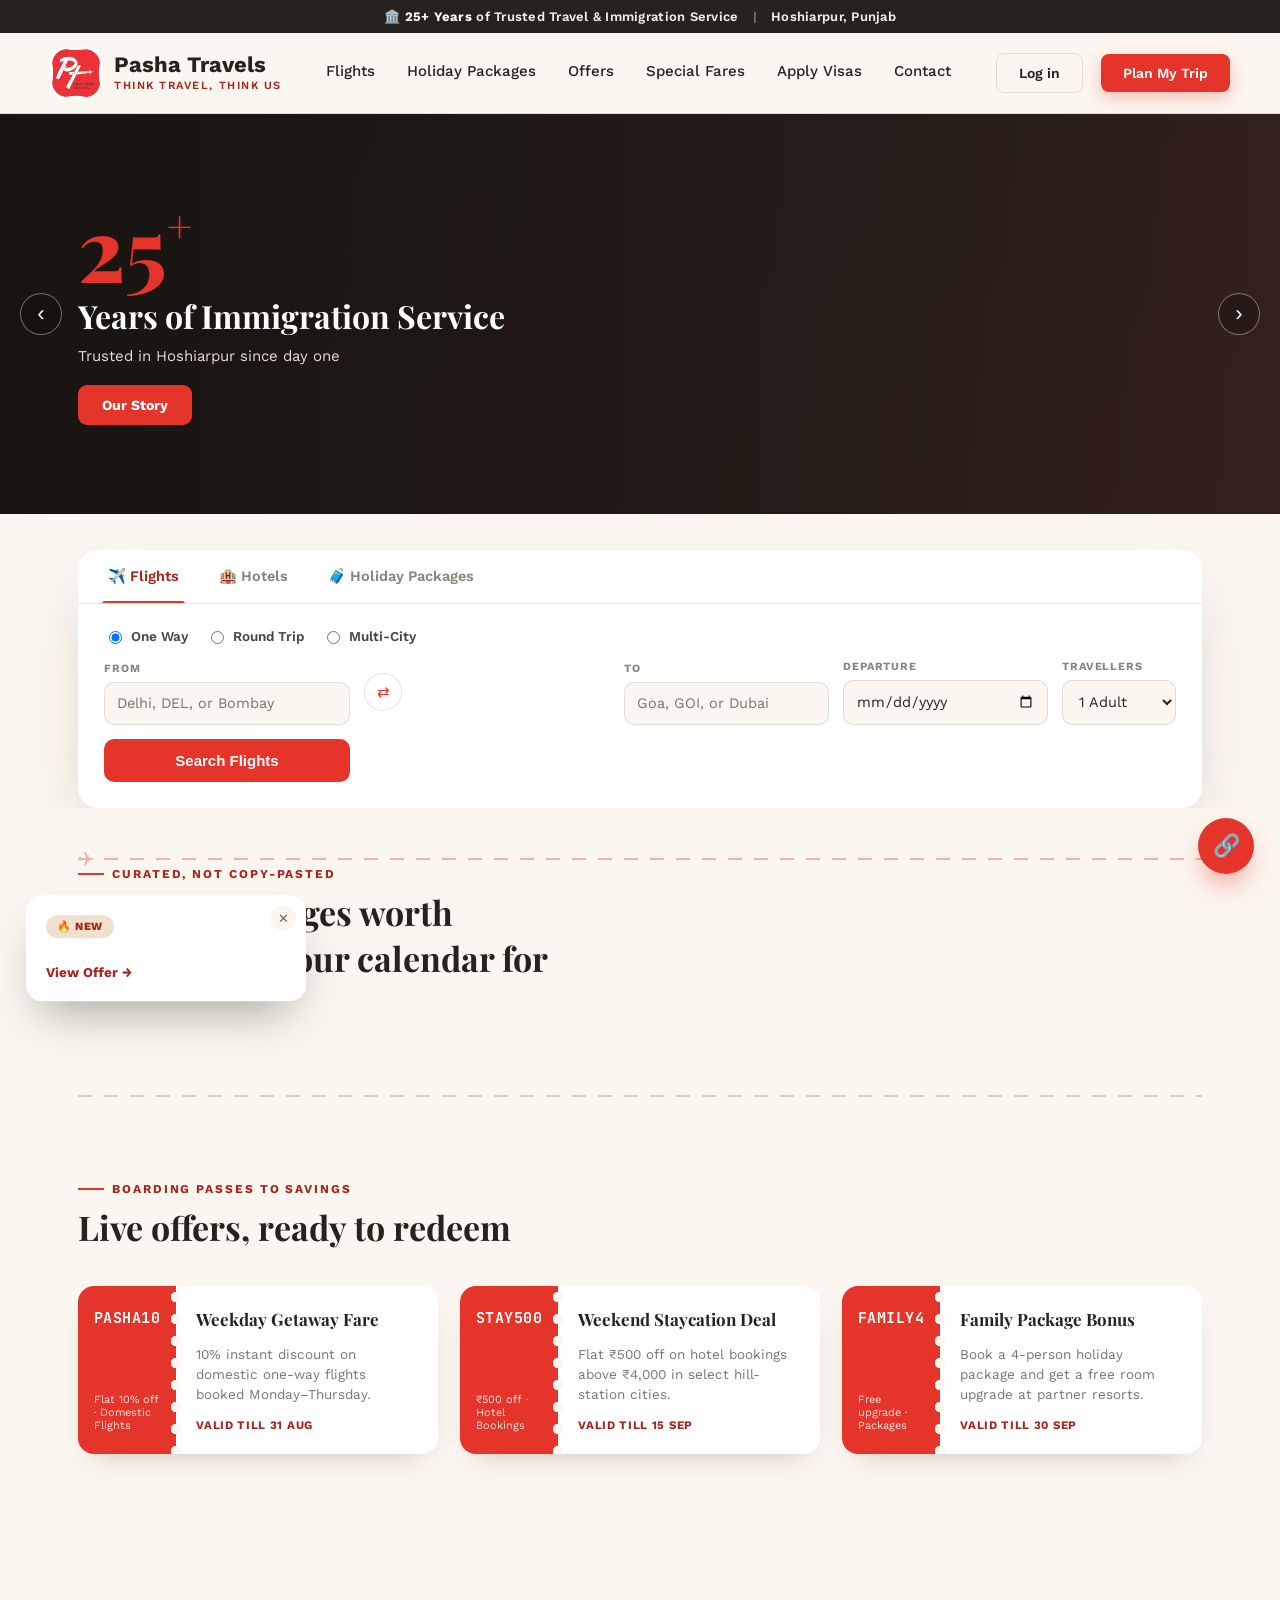
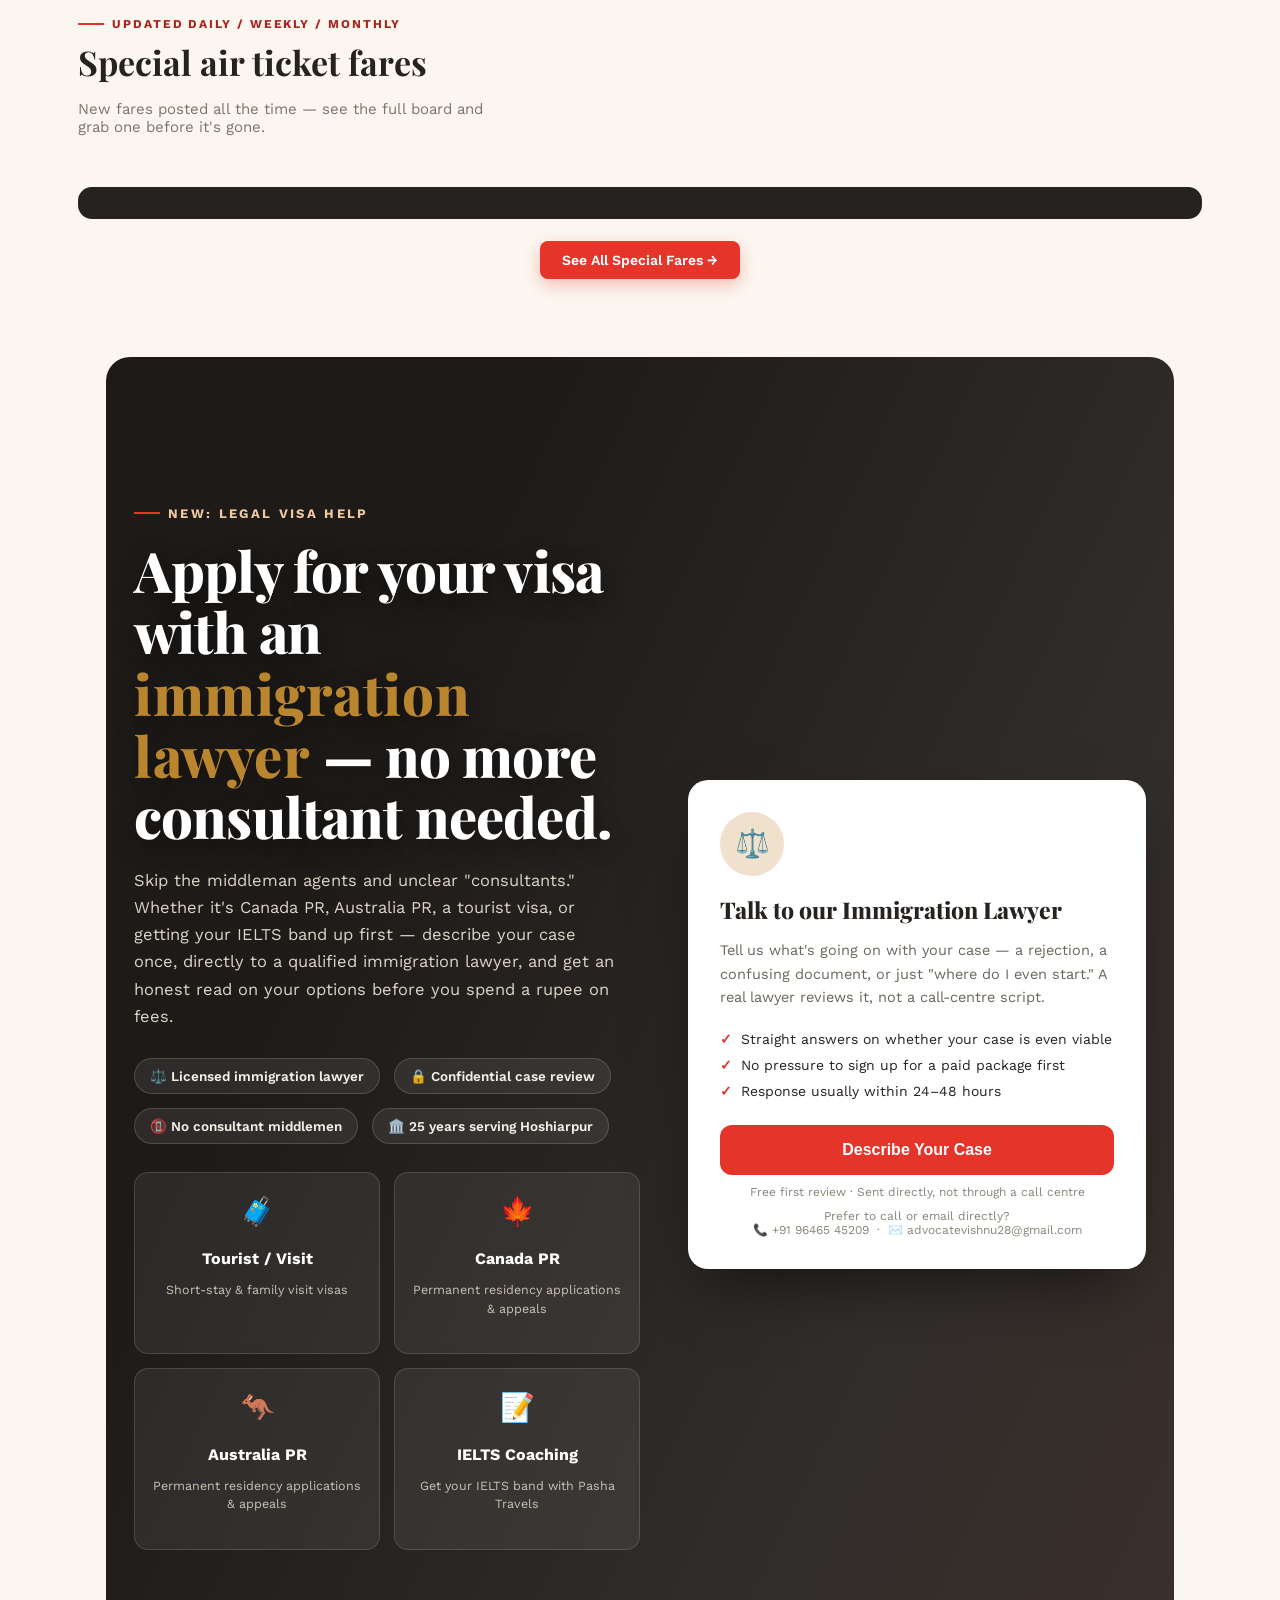
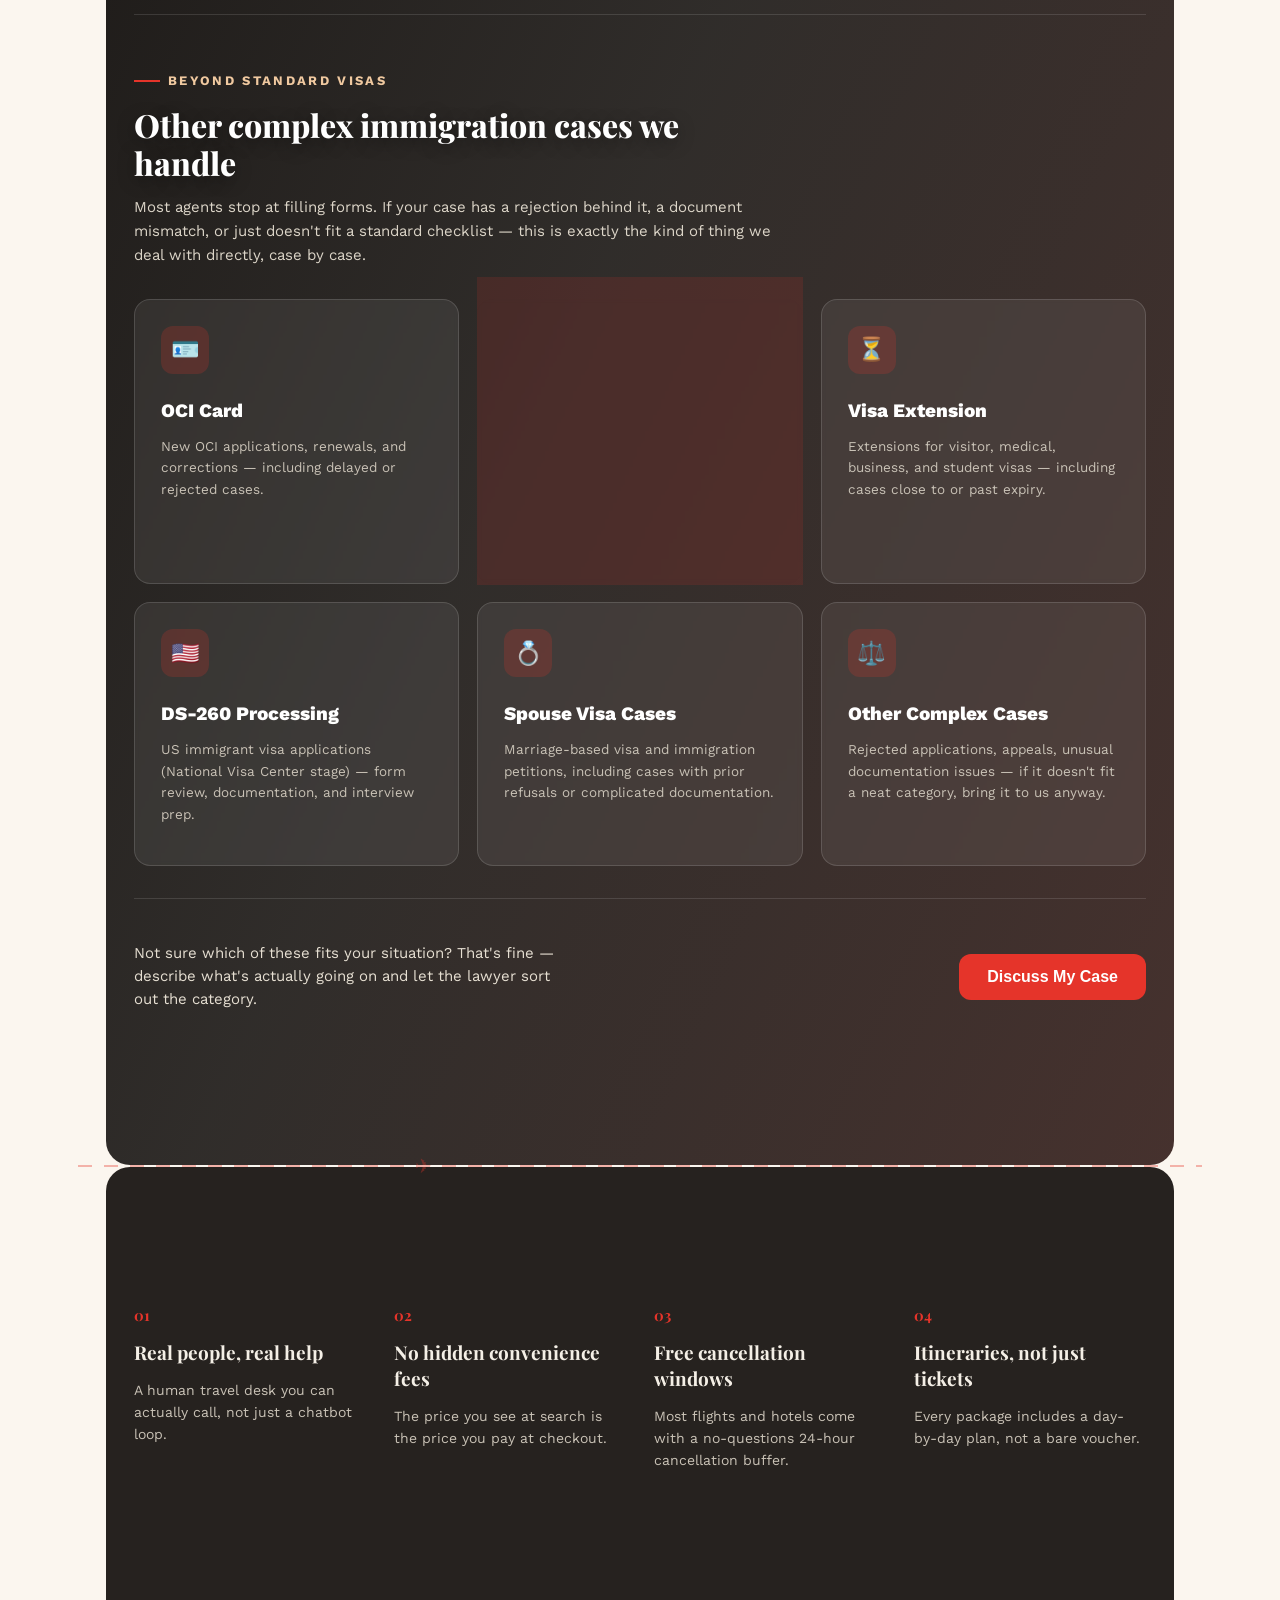
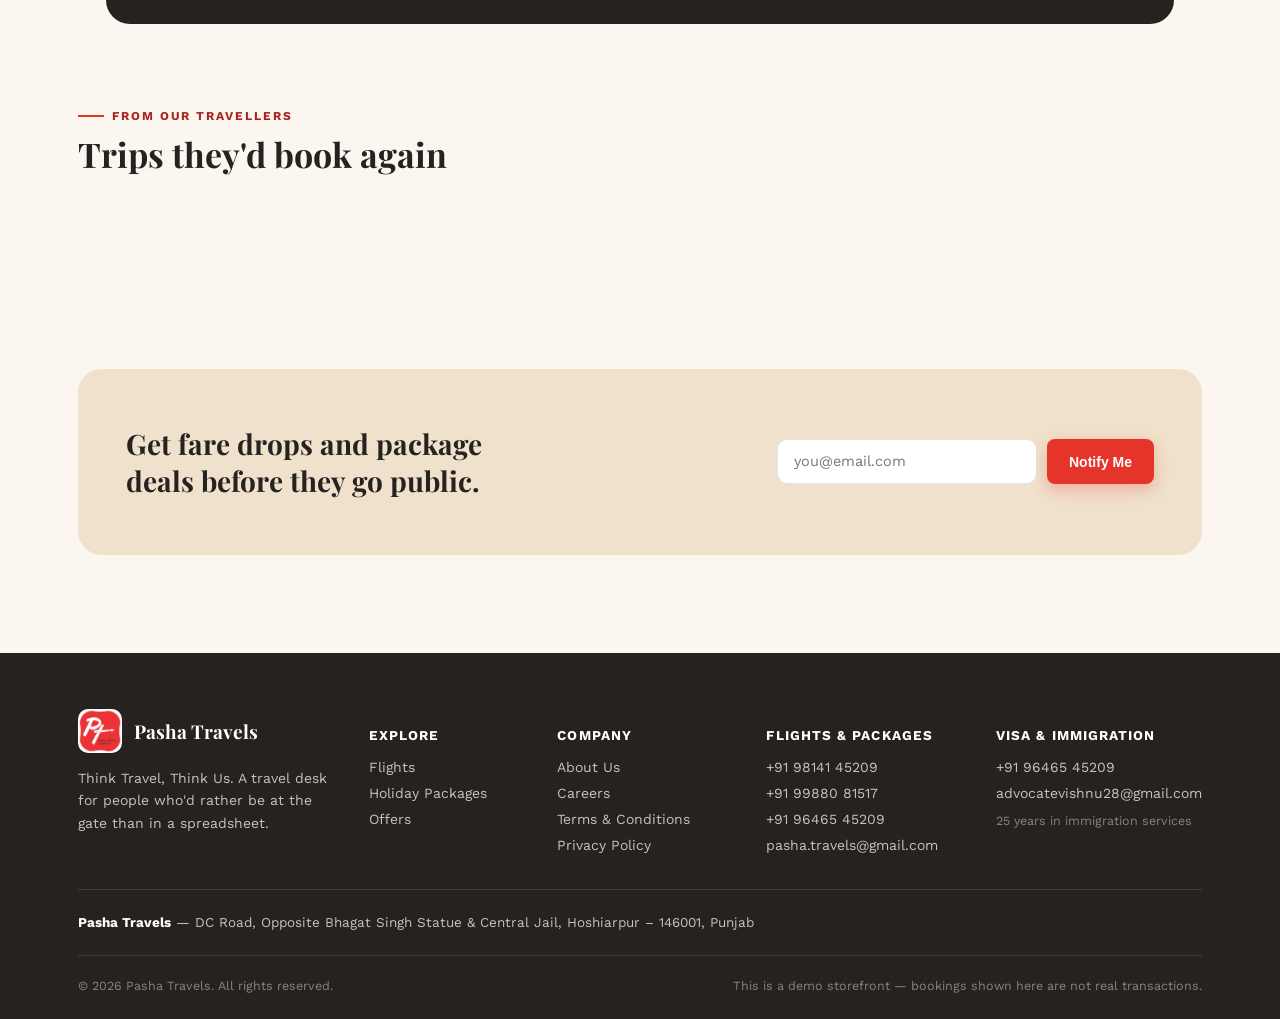
<file: index.html>
<!DOCTYPE html>
<html lang="en">
<head>
<meta charset="UTF-8">
<meta name="viewport" content="width=device-width, initial-scale=1.0">
<title>Pasha Travels — Think Travel, Think Us</title>
<link rel="icon" href="logo.jpeg">
<link rel="preconnect" href="https://fonts.googleapis.com">
<link href="https://fonts.googleapis.com/css2?family=Playfair+Display:ital,wght@0,600;0,700;0,800;1,600&family=Work+Sans:wght@400;500;600;700&family=JetBrains+Mono:wght@400;600&display=swap" rel="stylesheet">
<link rel="stylesheet" href="style.css">
</head>
<body>

<div class="announce-bar">
  🏛️ <b>25+ Years</b> of Trusted Travel & Immigration Service <span class="sep">|</span> Hoshiarpur, Punjab
</div>

<header>
  <div class="wrap nav">
    <div class="brand">
      <img src="logo.jpeg" alt="Pasha Travels logo">
      <div class="brand-text">
        <div class="name">Pasha Travels</div>
        <div class="tag">Think Travel, Think Us</div>
      </div>
    </div>
    <nav class="links">
      <a href="#search">Flights</a>
      <a href="#packages">Holiday Packages<span class="nav-dot" id="packagesNavDot" style="display:none;"></span></a>
      <a href="#offers">Offers</a>
      <a href="special-fares.html">Special Fares<span class="nav-dot" id="faresNavDot" style="display:none;"></span></a>
      <a href="#visas">Apply Visas</a>
      <a href="#contact">Contact</a>
    </nav>
    <div class="nav-cta">
      <a class="btn btn-ghost" id="navLoginBtn" href="#" onclick="openAdminLogin(); return false;">Log in</a>
      <a class="btn btn-primary" href="#contact">Plan My Trip</a>
    </div>
  </div>
</header>

<section class="hero">
  <div class="slider" id="heroSlider">
    <div class="slider-track" id="sliderTrack">
      <div class="slide slide-stat">
        <div class="slide-shade"></div>
        <div class="slide-content">
          <div class="slide-stat-num">25<span>+</span></div>
          <h3>Years of Immigration Service</h3>
          <p>Trusted in Hoshiarpur since day one</p>
          <a href="#visas" class="slide-btn">Our Story</a>
        </div>
      </div>
      <div class="slide" style="background-image:url('https://images.unsplash.com/photo-1537996194471-e657df975ab4?w=1400&q=80')">
        <div class="slide-shade"></div>
        <div class="slide-content">
          <div class="slide-eyebrow">Holiday Package</div>
          <h3>Bali Getaway — 6N/7D</h3>
          <p>Temples, rice terraces, and beach days — from ₹28,999</p>
          <a href="#packages" class="slide-btn">View Package</a>
        </div>
      </div>
      <div class="slide" style="background-image:url('https://images.unsplash.com/photo-1450101499163-c8848c66ca85?w=1400&q=80')">
        <div class="slide-shade"></div>
        <div class="slide-content">
          <div class="slide-eyebrow">FRRO Services</div>
          <h3>FRRO Exit Permit & Visa Extension</h3>
          <p>High-volume FRRO cases handled directly</p>
          <a href="#visas" class="slide-btn">Get Help</a>
        </div>
      </div>
      <div class="slide" style="background-image:url('https://images.unsplash.com/photo-1436491865332-7a61a109cc05?w=1400&q=80')">
        <div class="slide-shade"></div>
        <div class="slide-content">
          <div class="slide-eyebrow">Legal Visa Help</div>
          <h3>Apply With an Immigration Lawyer</h3>
          <p>No more consultant needed — talk to a lawyer directly</p>
          <a href="#visas" class="slide-btn">Talk to Lawyer</a>
        </div>
      </div>
      <div class="slide" style="background-image:url('https://images.unsplash.com/photo-1552465011-b4e21bf6e79a?w=1400&q=80')">
        <div class="slide-shade"></div>
        <div class="slide-content">
          <div class="slide-eyebrow">Special Deal</div>
          <h3>Thailand Special — 3N/4D</h3>
          <p>Beaches, temples, and street food — from ₹15,999</p>
          <a href="#packages" class="slide-btn">View Package</a>
        </div>
      </div>
      <div class="slide" style="background-image:url('https://images.unsplash.com/photo-1589391886645-d51941baf7fb?w=1400&q=80')">
        <div class="slide-shade"></div>
        <div class="slide-content">
          <div class="slide-eyebrow">Complex Cases</div>
          <h3>OCI, DS-260, Spouse Visa & More</h3>
          <p>If it doesn't fit a checklist, bring it to us anyway</p>
          <a href="#visas" class="slide-btn">Discuss My Case</a>
        </div>
      </div>
    </div>
    <button class="slider-arrow prev" onclick="moveSlide(-1)" aria-label="Previous slide">‹</button>
    <button class="slider-arrow next" onclick="moveSlide(1)" aria-label="Next slide">›</button>
    <div class="slider-dots" id="sliderDots"></div>
  </div>

  <div class="wrap">
    <div class="search-panel" id="search">
      <div class="tabs" id="tabs">
        <div class="tab active" data-tab="flights">✈️ Flights</div>
        <div class="tab" data-tab="hotels">🏨 Hotels</div>
        <div class="tab" data-tab="packages">🧳 Holiday Packages</div>
      </div>
      <div class="tab-panels">

        <div class="tab-panel active" data-panel="flights">
          <div class="trip-type">
            <label><input type="radio" name="triptype" value="oneway" checked onchange="updateTripType(this)"> One Way</label>
            <label><input type="radio" name="triptype" value="roundtrip" onchange="updateTripType(this)"> Round Trip</label>
            <label><input type="radio" name="triptype" value="multicity" onchange="updateTripType(this)"> Multi-City</label>
          </div>
          <form class="fields" id="flightForm" onsubmit="return handleSearch(event,'flight')">
            <div class="field autocomplete-field">
              <label>From</label>
              <input type="text" id="flightFrom" placeholder="Delhi, DEL, or Bombay" autocomplete="off" required>
              <div class="airport-suggest" id="flightFromSuggest"></div>
            </div>
            <button type="button" class="swap-btn" onclick="swapFields(this)" title="Swap">⇄</button>
            <div class="field autocomplete-field">
              <label>To</label>
              <input type="text" id="flightTo" placeholder="Goa, GOI, or Dubai" autocomplete="off" required>
              <div class="airport-suggest" id="flightToSuggest"></div>
            </div>
            <div class="field"><label>Departure</label><input type="date" id="flightDepart" required></div>
            <div class="field" id="returnDateField" style="display:none;"><label>Return</label><input type="date" id="flightReturn"></div>
            <div class="field"><label>Travellers</label><select><option>1 Adult</option><option>2 Adults</option><option>Family (4)</option></select></div>
            <button class="search-submit" type="submit">Search Flights</button>
          </form>
          <div class="multi-city-note" id="multiCityNote" style="display:none;">Multi-city search isn't available online yet — call or WhatsApp us and we'll build the full itinerary for you: <a href="tel:+919814145209">+91 98141 45209</a></div>
          <div class="flight-results-layout" id="flightResultsLayout">
            <div class="results-col" id="flightResults"></div>
            <div class="contact-card" id="flightContactCard"></div>
          </div>
        </div>

        <div class="tab-panel" data-panel="hotels">
          <!-- FUTURE HOTEL API: when you get access to a hotel API (or set
               up Booking.com's affiliate widget), this form is where it
               plugs in — same pattern as Flights: a serverless function
               like flight-search.js, called from handleSearch() below,
               returning results into a div here. Nothing structural needs
               to change on the page itself. -->
          <form class="fields" onsubmit="return handleSearch(event,'hotel')">
            <div class="field"><label>City / Property</label><input type="text" placeholder="Manali, Himachal Pradesh" required></div>
            <div class="field"><label>Check-in</label><input type="date" required></div>
            <div class="field"><label>Check-out</label><input type="date" required></div>
            <div class="field"><label>Rooms & Guests</label><select><option>1 Room, 2 Guests</option><option>2 Rooms, 4 Guests</option></select></div>
            <button class="search-submit" type="submit">Search Hotels</button>
          </form>
        </div>

        <div class="tab-panel" data-panel="packages">
          <form class="fields" onsubmit="return handleSearch(event,'package')">
            <div class="field"><label>Destination</label><input type="text" placeholder="Kerala Backwaters" required></div>
            <div class="field"><label>Duration</label><select><option>3N/4D</option><option>5N/6D</option><option>7N/8D</option></select></div>
            <div class="field"><label>Travel Month</label><input type="month" required></div>
            <div class="field"><label>Travellers</label><select><option>2 Adults</option><option>Family (4)</option><option>Group (8+)</option></select></div>
            <button class="search-submit" type="submit">Explore Packages</button>
          </form>
        </div>

      </div>
    </div>
  </div>
</section>

<div class="wrap"><div class="runway accent" style="margin:50px auto 0;"><span class="plane" style="left:0;">✈</span></div></div>

<section id="packages" style="padding-top:0;">
  <div class="wrap">
    <div class="sec-head">
      <div>
        <div class="eyebrow"><span class="dash"></span>Curated, Not Copy-Pasted</div>
        <h2>Holiday packages worth<br>rearranging your calendar for</h2>
      </div>
    </div>
    <!-- Cards below are generated automatically from the PACKAGES list near
         the top of the <script> tag. To add/remove/update a weekly deal,
         edit that list only — this container just renders whatever's there. -->
    <div class="dest-grid" id="packagesGrid"></div>
    <div class="contact-card" id="packageContactCard"></div>
  </div>
</section>


<div class="wrap"><div class="runway" style="margin:0 auto;"></div></div>

<section id="offers">
  <div class="wrap">
    <div class="sec-head">
      <div>
        <div class="eyebrow"><span class="dash"></span>Boarding Passes to Savings</div>
        <h2>Live offers, ready to redeem</h2>
      </div>
    </div>
    <div class="offer-grid">
      <div class="offer-card">
        <div class="stub"><div class="code mono">PASHA10</div><div class="from">Flat 10% off · Domestic Flights</div></div>
        <div class="body">
          <h3>Weekday Getaway Fare</h3>
          <p>10% instant discount on domestic one-way flights booked Monday–Thursday.</p>
          <div class="expiry">Valid till 31 Aug</div>
        </div>
      </div>
      <div class="offer-card">
        <div class="stub"><div class="code mono">STAY500</div><div class="from">₹500 off · Hotel Bookings</div></div>
        <div class="body">
          <h3>Weekend Staycation Deal</h3>
          <p>Flat ₹500 off on hotel bookings above ₹4,000 in select hill-station cities.</p>
          <div class="expiry">Valid till 15 Sep</div>
        </div>
      </div>
      <div class="offer-card">
        <div class="stub"><div class="code mono">FAMILY4</div><div class="from">Free upgrade · Packages</div></div>
        <div class="body">
          <h3>Family Package Bonus</h3>
          <p>Book a 4-person holiday package and get a free room upgrade at partner resorts.</p>
          <div class="expiry">Valid till 30 Sep</div>
        </div>
      </div>
    </div>
  </div>
</section>

<section id="airfares">
  <div class="wrap">
    <div class="sec-head">
      <div>
        <div class="eyebrow"><span class="dash"></span>Updated Daily / Weekly / Monthly</div>
        <h2>Special air ticket fares</h2>
        <p>New fares posted all the time — see the full board and grab one before it's gone.</p>
      </div>
    </div>
    <a class="fares-ticker-wrap" href="special-fares.html" aria-label="View all special air ticket fares">
      <div class="fares-ticker" id="faresTicker"></div>
    </a>
    <div class="fares-ticker-cta">
      <a href="special-fares.html" class="btn btn-primary">See All Special Fares →</a>
    </div>
  </div>
</section>

<div class="wrap">
  <section class="visa-section" id="visas">
    <div class="wrap">
      <div class="visa-grid">
        <div>
          <div class="visa-eyebrow"><span class="dash"></span>New: Legal Visa Help</div>
          <h2>Apply for your visa with an <em>immigration lawyer</em> — no more consultant needed.</h2>
          <p class="lede">Skip the middleman agents and unclear "consultants." Whether it's Canada PR, Australia PR, a tourist visa, or getting your IELTS band up first — describe your case once, directly to a qualified immigration lawyer, and get an honest read on your options before you spend a rupee on fees.</p>
          <div class="visa-badges">
            <div class="visa-badge">⚖️ Licensed immigration lawyer</div>
            <div class="visa-badge">🔒 Confidential case review</div>
            <div class="visa-badge">📵 No consultant middlemen</div>
            <div class="visa-badge">🏛️ 25 years serving Hoshiarpur</div>
          </div>
          <div class="visa-types">
            <div class="visa-type-card"><div class="ico">🧳</div><h4>Tourist / Visit</h4><p>Short-stay & family visit visas</p></div>
            <div class="visa-type-card"><div class="ico">🍁</div><h4>Canada PR</h4><p>Permanent residency applications & appeals</p></div>
            <div class="visa-type-card"><div class="ico">🦘</div><h4>Australia PR</h4><p>Permanent residency applications & appeals</p></div>
            <div class="visa-type-card"><div class="ico">📝</div><h4>IELTS Coaching</h4><p>Get your IELTS band with Pasha Travels</p></div>
          </div>
        </div>
        <div class="visa-lawyer-card">
          <div class="avatar">⚖️</div>
          <h3>Talk to our Immigration Lawyer</h3>
          <p>Tell us what's going on with your case — a rejection, a confusing document, or just "where do I even start." A real lawyer reviews it, not a call-centre script.</p>
          <ul>
            <li>Straight answers on whether your case is even viable</li>
            <li>No pressure to sign up for a paid package first</li>
            <li>Response usually within 24–48 hours</li>
          </ul>
          <button class="visa-cta-btn" onclick="openVisaModal()">Describe Your Case</button>
          <div class="visa-cta-note">Free first review · Sent directly, not through a call centre</div>
          <div class="visa-cta-note" style="margin-top:10px;">Prefer to call or email directly?<br>📞 <a href="tel:+919646545209">+91 96465 45209</a> &nbsp;·&nbsp; ✉️ <a href="mailto:advocatevishnu28@gmail.com">advocatevishnu28@gmail.com</a></div>
        </div>
      </div>

      <div class="complex-cases">
        <div class="complex-head">
          <div class="visa-eyebrow"><span class="dash"></span>Beyond Standard Visas</div>
          <h3>Other complex immigration cases we handle</h3>
          <p>Most agents stop at filling forms. If your case has a rejection behind it, a document mismatch, or just doesn't fit a standard checklist — this is exactly the kind of thing we deal with directly, case by case.</p>
        </div>
        <div class="complex-grid">
          <div class="complex-card">
            <div class="ico">🪪</div>
            <h4>OCI Card</h4>
            <p>New OCI applications, renewals, and corrections — including delayed or rejected cases.</p>
          </div>
          <div class="complex-card featured">
            <div class="featured-ribbon">Most Requested</div>
            <div class="ico">📋</div>
            <h4>FRRO Exit Permit</h4>
            <p>Exit permission cases for long-stay visas, overstays, and documentation mismatches. We handle a high volume of these.</p>
          </div>
          <div class="complex-card">
            <div class="ico">⏳</div>
            <h4>Visa Extension</h4>
            <p>Extensions for visitor, medical, business, and student visas — including cases close to or past expiry.</p>
          </div>
          <div class="complex-card">
            <div class="ico">🇺🇸</div>
            <h4>DS-260 Processing</h4>
            <p>US immigrant visa applications (National Visa Center stage) — form review, documentation, and interview prep.</p>
          </div>
          <div class="complex-card">
            <div class="ico">💍</div>
            <h4>Spouse Visa Cases</h4>
            <p>Marriage-based visa and immigration petitions, including cases with prior refusals or complicated documentation.</p>
          </div>
          <div class="complex-card">
            <div class="ico">⚖️</div>
            <h4>Other Complex Cases</h4>
            <p>Rejected applications, appeals, unusual documentation issues — if it doesn't fit a neat category, bring it to us anyway.</p>
          </div>
        </div>
        <div class="complex-cta">
          <p>Not sure which of these fits your situation? That's fine — describe what's actually going on and let the lawyer sort out the category.</p>
          <button class="visa-cta-btn" style="width:auto; padding:14px 28px;" onclick="openVisaModal()">Discuss My Case</button>
        </div>
      </div>
    </div>
  </section>
</div>

<div class="wrap"><div class="runway accent" style="margin:0 auto;"><span class="plane" style="left:30%;">✈</span></div></div>

<div class="wrap">
  <section class="why">
    <div class="wrap">
      <div class="why-grid">
        <div class="why-item"><div class="num">01</div><h3>Real people, real help</h3><p>A human travel desk you can actually call, not just a chatbot loop.</p></div>
        <div class="why-item"><div class="num">02</div><h3>No hidden convenience fees</h3><p>The price you see at search is the price you pay at checkout.</p></div>
        <div class="why-item"><div class="num">03</div><h3>Free cancellation windows</h3><p>Most flights and hotels come with a no-questions 24-hour cancellation buffer.</p></div>
        <div class="why-item"><div class="num">04</div><h3>Itineraries, not just tickets</h3><p>Every package includes a day-by-day plan, not a bare voucher.</p></div>
      </div>
    </div>
  </section>
</div>

<section>
  <div class="wrap">
    <div class="sec-head">
      <div>
        <div class="eyebrow"><span class="dash"></span>From Our Travellers</div>
        <h2>Trips they'd book again</h2>
      </div>
    </div>
    <!-- Populated and rotated automatically from the REVIEWS list near the
         top of the <script> tag. Add/edit reviews there, not here. -->
    <div class="quote-strip" id="quoteStrip"></div>
  </div>
</section>

<section id="contact">
  <div class="wrap">
    <div class="cta-band">
      <h2>Get fare drops and package deals before they go public.</h2>
      <form class="cta-form" onsubmit="return handleSubscribe(event)">
        <input type="email" placeholder="you@email.com" required>
        <button class="btn btn-primary" type="submit">Notify Me</button>
      </form>
    </div>
  </div>
</section>

<footer>
  <div class="wrap">
    <div class="foot-grid">
      <div>
        <div class="foot-brand">
          <img src="logo.jpeg" alt="Pasha Travels logo">
          <div class="name">Pasha Travels</div>
        </div>
        <p style="font-size:14px; line-height:1.6; max-width:280px;">Think Travel, Think Us. A travel desk for people who'd rather be at the gate than in a spreadsheet.</p>
      </div>
      <div>
        <h4>Explore</h4>
        <ul>
          <li><a href="#search">Flights</a></li>
          <li><a href="#packages">Holiday Packages</a></li>
          <li><a href="#offers">Offers</a></li>
        </ul>
      </div>
      <div>
        <h4>Company</h4>
        <ul>
          <li><a href="#" onclick="return notifyGeneric()">About Us</a></li>
          <li><a href="#" onclick="return notifyGeneric()">Careers</a></li>
          <li><a href="#" onclick="return notifyGeneric()">Terms & Conditions</a></li>
          <li><a href="#" onclick="return notifyGeneric()">Privacy Policy</a></li>
        </ul>
      </div>
      <div>
        <h4>Flights & Packages</h4>
        <ul>
          <li><a href="tel:+919814145209">+91 98141 45209</a></li>
          <li><a href="tel:+919988081517">+91 99880 81517</a></li>
          <li><a href="tel:+919646545209">+91 96465 45209</a></li>
          <li><a href="mailto:pasha.travels@gmail.com">pasha.travels@gmail.com</a></li>
        </ul>
      </div>
      <div>
        <h4>Visa & Immigration</h4>
        <ul>
          <li><a href="tel:+919646545209">+91 96465 45209</a></li>
          <li><a href="mailto:advocatevishnu28@gmail.com">advocatevishnu28@gmail.com</a></li>
          <li style="color:#8a847a; font-size:12.5px; margin-top:2px;">25 years in immigration services</li>
        </ul>
      </div>
    </div>
    <div style="padding:22px 0; border-top:1px solid rgba(255,255,255,0.12); font-size:13.5px; color:#c9c2b6; line-height:1.6;">
      <strong style="color:#fff;">Pasha Travels</strong> — DC Road, Opposite Bhagat Singh Statue & Central Jail, Hoshiarpur – 146001, Punjab
    </div>
    <div class="foot-bottom">
      <div>© 2026 Pasha Travels. All rights reserved.</div>
      <div>This is a demo storefront — bookings shown here are not real transactions.</div>
    </div>
  </div>
</footer>

<div class="modal-overlay" id="visaModal">
  <div class="modal-box">
    <button class="modal-close" onclick="closeVisaModal()">✕</button>
    <h3>Describe your visa case</h3>
    <div class="sub">This goes straight to Pasha Travels' immigration desk — no consultant in between.</div>

    <form id="visaForm" name="visa-enquiry" method="POST" data-netlify="true" netlify-honeypot="bot-field" onsubmit="return submitVisaForm(event)">
      <input type="hidden" name="form-name" value="visa-enquiry">
      <p style="display:none;"><label>Don't fill this out: <input name="bot-field"></label></p>

      <div class="field">
        <label>Your Name</label>
        <input type="text" name="name" id="visaName" placeholder="Full name" required>
      </div>
      <div class="field">
        <label>Phone Number</label>
        <input type="tel" name="phone" id="visaPhone" placeholder="+91 98XXX XXXXX" required>
      </div>
      <div class="field">
        <label>Visa Type</label>
        <select name="visaType" id="visaType">
          <option>Tourist / Visit Visa</option>
          <option>Canada PR</option>
          <option>Australia PR</option>
          <option>IELTS Coaching</option>
          <option>OCI Card</option>
          <option>FRRO Exit Permit</option>
          <option>Visa Extension</option>
          <option>DS-260 (US Immigrant Visa)</option>
          <option>Spouse Visa</option>
          <option>Other Complex Case</option>
          <option>Not sure yet</option>
        </select>
      </div>
      <div class="field">
        <label>Describe Your Issue</label>
        <textarea name="message" id="visaMessage" placeholder="E.g. My student visa was rejected once before, applying again for Canada, not sure what documents I'm missing..." required></textarea>
      </div>

      <div class="modal-actions">
        <button class="btn btn-primary" type="submit" style="width:100%; padding:14px;">Send to Pasha Travels</button>
        <button type="button" class="btn-whatsapp" onclick="sendViaWhatsApp()">💬 Send via WhatsApp Instead</button>
      </div>
      <div class="modal-privacy">Your details go directly to our team for a case review — never shared with third-party agents.</div>
    </form>
  </div>
</div>

<div class="toast" id="toast"><span id="toastMsg"></span></div>

<button class="share-fab" onclick="shareSite()" aria-label="Share this website" title="Share Pasha Travels">🔗</button>

<button class="admin-fab" id="adminFab" onclick="openAdminPanel()" style="display:none;" title="Open admin panel">⚙️ Admin</button>

<div class="admin-overlay" id="adminOverlay">
  <div class="admin-panel">
    <div class="admin-panel-head">
      <div class="admin-panel-title">Site Admin — Packages & Fares</div>
      <button class="admin-close" onclick="closeAdminPanel()" aria-label="Close">✕</button>
    </div>
    <div class="admin-panel-body" id="adminPanelBody">
      <div class="admin-loading">Loading…</div>
    </div>
    <div class="admin-panel-foot">
      <button class="admin-save-btn" id="adminSaveBtn" onclick="saveAdminChanges()">Save & Publish</button>
    </div>
  </div>
</div>

<div class="new-offer-card" id="newOfferCard">
  <button class="new-offer-close" onclick="dismissNewOffer()" aria-label="Dismiss">✕</button>
  <div class="new-offer-label">🔥 New</div>
  <div class="new-offer-title" id="newOfferTitle"></div>
  <div class="new-offer-sub" id="newOfferSub"></div>
  <a href="#" class="new-offer-link" id="newOfferLink" onclick="sessionStorage.setItem('pasha_seen_new_offer','1')">View Offer →</a>
</div>

<script src="https://identity.netlify.com/v1/netlify-identity-widget.js"></script>
<script>
  // ── IN-SITE ADMIN PANEL ──────────────────────────────────────────────
  // No more separate /admin page. Log in right here, edit right here.
  // This talks directly to GitHub in the background through Netlify's
  // Git Gateway (the same secure connection Decap CMS used) — you never
  // see GitHub, never leave this site.
  //
  // If you ever change which GitHub repo this site deploys from, update
  // ADMIN_REPO below to match (format: "your-username/your-repo-name").
  const ADMIN_REPO = 'vishnuthakur773-spec/pasha-travels2';
  const ADMIN_BRANCH = 'main';
  const GATEWAY_API = '/.netlify/git/github/repos/' + ADMIN_REPO + '/contents/';

  let currentAdminUser = null;
  let editingPackages = [];
  let editingFares = [];
  let packagesSha = null;
  let faresSha = null;
  let adminTab = 'packages';

  function utf8ToBase64(str){ return btoa(unescape(encodeURIComponent(str))); }
  function base64ToUtf8(str){ return decodeURIComponent(escape(atob(str))); }

  if (window.netlifyIdentity) {
    window.netlifyIdentity.on("init", user => {
      currentAdminUser = user;
      updateAdminNav();
    });
    window.netlifyIdentity.on("login", user => {
      currentAdminUser = user;
      window.netlifyIdentity.close();
      updateAdminNav();
      openAdminPanel();
    });
    window.netlifyIdentity.on("logout", () => {
      currentAdminUser = null;
      updateAdminNav();
      closeAdminPanel();
    });
  }

  function openAdminLogin(){
    if(currentAdminUser){ openAdminPanel(); return; }
    if (window.netlifyIdentity) {
      window.netlifyIdentity.open("login");
    } else {
      showToast("Login isn't ready yet — please refresh the page and try again.");
    }
  }

  function updateAdminNav(){
    const loginBtn = document.getElementById('navLoginBtn');
    const adminFab = document.getElementById('adminFab');
    if(!loginBtn) return;
    if(currentAdminUser){
      loginBtn.textContent = 'Log out';
      loginBtn.onclick = (e) => { e.preventDefault(); window.netlifyIdentity.logout(); };
      if(adminFab) adminFab.style.display = 'flex';
    } else {
      loginBtn.textContent = 'Log in';
      loginBtn.onclick = (e) => { e.preventDefault(); openAdminLogin(); };
      if(adminFab) adminFab.style.display = 'none';
    }
  }
async function gatewayGetFile(path){
  const res = await fetch(
    'https://api.github.com/repos/vishnuthakur773-spec/pasha-travels2/contents/' +
    path + '?ref=' + ADMIN_BRANCH
  );

  if(!res.ok){
    throw new Error('Could not load ' + path + ' (status ' + res.status + ')');
  }

  const data = await res.json();

  const binary = atob(data.content.replace(/\s/g, ''));
  const bytes = Uint8Array.from(binary, c => c.charCodeAt(0));
  const content = new TextDecoder().decode(bytes);

  return {
    content: content,
    sha: data.sha
  };
}
  return {
    content: data,
    sha: null
  };
}
  async function gatewayPutFile(path, jsonObj, sha, message){
    const token = await currentAdminUser.jwt();
    const res = await fetch(GATEWAY_API + path, {
      method: 'PUT',
      headers: { Authorization: 'Bearer ' + token, 'Content-Type': 'application/json' },
      body: JSON.stringify({
        message: message,
        content: utf8ToBase64(JSON.stringify(jsonObj, null, 2)),
        sha: sha,
        branch: ADMIN_BRANCH,
      }),
    });
    if(!res.ok) throw new Error('Save failed (status ' + res.status + ')');
    return res.json();
  }

  async function openAdminPanel(){
    document.getElementById('adminOverlay').classList.add('show');
    document.getElementById('adminPanelBody').innerHTML = '<div class="admin-loading">Loading your packages and fares…</div>';
    try{
      const [pkgFile, fareFile] = await Promise.all([
        gatewayGetFile('packages.json'),
        gatewayGetFile('fares-data.json'),
      ]);
      editingPackages = pkgFile.content.packages || [];
      packagesSha = pkgFile.sha;
      editingFares = fareFile.content.fares || [];
      faresSha = fareFile.sha;
      renderAdminPanel();
    } catch(err){
      document.getElementById('adminPanelBody').innerHTML =
        '<div class="admin-loading">Couldn\'t load your data: ' + err.message + '. Try closing and reopening this panel.</div>';
    }
  }

  function closeAdminPanel(){
    document.getElementById('adminOverlay').classList.remove('show');
  }

  function switchAdminTab(tab){
    adminTab = tab;
    renderAdminPanel();
  }

  // Builds the photo section for one row: a URL field (for pasting a link),
  // an upload button (for picking a photo straight from your device), a
  // status message, and a live preview — shared by packages and fares.
  function photoFieldHtml(type, i, imgValue){
    const safeVal = (imgValue || '').replace(/"/g,'&quot;');
    const previewHtml = imgValue
      ? `<img src="${safeVal}" class="admin-img-preview" onerror="this.style.display='none'">`
      : '';
    return `
      <div class="admin-photo-block">
        <div class="admin-item-row">
          <input type="text" placeholder="Photo URL (or upload below)" value="${safeVal}"
            oninput="${type==='pkg' ? `editingPackages[${i}].img=this.value` : `editingFares[${i}].img=this.value`}; renderAdminPhotoPreview('${type}',${i},this.value)">
          <label class="admin-upload-btn">
            📁 Upload Photo
            <input type="file" accept="image/*" style="display:none"
              onchange="handleImageUpload(this,'${type}',${i})">
          </label>
        </div>
        <div class="admin-upload-status" id="${type}UploadStatus-${i}"></div>
        <div id="${type}PreviewWrap-${i}">${previewHtml}</div>
      </div>
    `;
  }

  function renderAdminPhotoPreview(type, i, url){
    const wrap = document.getElementById(type + 'PreviewWrap-' + i);
    if(!wrap) return;
    wrap.innerHTML = url ? `<img src="${url}" class="admin-img-preview" onerror="this.style.display='none'">` : '';
  }

  // Shrinks any photo down to a safe size (max 1200px wide, compressed JPEG)
  // before it ever gets uploaded — this is what prevents the "won't upload"
  // problem: GitHub rejects files over ~1MB, and phone photos are almost
  // always bigger than that straight out of the camera. This keeps uploads
  // comfortably under that limit no matter what photo is picked.
  function compressImageFile(file, maxWidth, quality){
    maxWidth = maxWidth || 1200;
    quality = quality || 0.82;
    return new Promise((resolve, reject) => {
      if(!file.type || !file.type.startsWith('image/')){
        reject(new Error('That file isn\'t a photo — please choose a JPG or PNG image.'));
        return;
      }
      if(file.size > 20 * 1024 * 1024){
        reject(new Error('That photo is too large to process (over 20MB) — please choose a smaller one.'));
        return;
      }
      const reader = new FileReader();
      reader.onerror = () => reject(new Error('Could not read that file — please try again.'));
      reader.onload = (e) => {
        const img = new Image();
        img.onerror = () => reject(new Error('Could not open that image — try a different photo.'));
        img.onload = () => {
          let width = img.width, height = img.height;
          if(width > maxWidth){
            height = Math.round(height * (maxWidth / width));
            width = maxWidth;
          }
          const canvas = document.createElement('canvas');
          canvas.width = width;
          canvas.height = height;
          canvas.getContext('2d').drawImage(img, 0, 0, width, height);
          const dataUrl = canvas.toDataURL('image/jpeg', quality);
          resolve(dataUrl.split(',')[1]);
        };
        img.src = e.target.result;
      };
      reader.readAsDataURL(file);
    });
  }

  async function uploadImageToRepo(base64Data, originalName){
    const safeName = (originalName || 'photo').toLowerCase().replace(/\.[^.]+$/, '').replace(/[^a-z0-9-]/g, '-');
    const filename = Date.now() + '-' + safeName + '.jpg';
    const path = 'images/uploads/' + filename;
    const token = await currentAdminUser.jwt();
    const res = await fetch(GATEWAY_API + path, {
      method: 'PUT',
      headers: { Authorization: 'Bearer ' + token, 'Content-Type': 'application/json' },
      body: JSON.stringify({
        message: 'Upload photo via site admin panel',
        content: base64Data,
        branch: ADMIN_BRANCH,
      }),
    });
    if(!res.ok){
      const hint = res.status === 413 ? ' The photo is still too large even after compression — please try a simpler photo.' : '';
      throw new Error('Upload failed (status ' + res.status + ').' + hint);
    }
    return '/' + path;
  }

  async function handleImageUpload(inputEl, type, i){
    const file = inputEl.files[0];
    if(!file) return;
    const statusEl = document.getElementById(type + 'UploadStatus-' + i);
    statusEl.textContent = 'Compressing & uploading…';
    statusEl.className = 'admin-upload-status uploading';
    try{
      const base64 = await compressImageFile(file);
      const path = await uploadImageToRepo(base64, file.name);
      if(type === 'pkg'){ editingPackages[i].img = path; }
      else { editingFares[i].img = path; }
      statusEl.textContent = '✓ Uploaded';
      statusEl.className = 'admin-upload-status success';
      renderAdminPhotoPreview(type, i, path);
      const urlInput = statusEl.closest('.admin-photo-block').querySelector('input[type="text"]');
      if(urlInput) urlInput.value = path;
    } catch(err){
      statusEl.textContent = '✗ ' + err.message;
      statusEl.className = 'admin-upload-status error';
    }
  }

  function renderAdminPanel(){
    const body = document.getElementById('adminPanelBody');
    const isPkg = adminTab === 'packages';
    const list = isPkg ? editingPackages : editingFares;

    const tabsHtml = `
      <div class="admin-tabs">
        <button class="${isPkg ? 'active' : ''}" onclick="switchAdminTab('packages')">🧳 Holiday Packages</button>
        <button class="${!isPkg ? 'active' : ''}" onclick="switchAdminTab('fares')">🎫 Special Fares</button>
      </div>`;

    const itemsHtml = list.map((item, i) => isPkg ? `
      <div class="admin-item">
        <div class="admin-item-row">
          <input type="text" placeholder="Destination (e.g. Bali, Indonesia)" value="${(item.city||'').replace(/"/g,'&quot;')}" oninput="editingPackages[${i}].city=this.value">
          <input type="text" placeholder="Duration (e.g. 6N/7D)" value="${(item.duration||'').replace(/"/g,'&quot;')}" oninput="editingPackages[${i}].duration=this.value">
        </div>
        <div class="admin-item-row">
          <input type="number" placeholder="Price" value="${item.price||''}" oninput="editingPackages[${i}].price=Number(this.value)">
        </div>
        ${photoFieldHtml('pkg', i, item.img)}
        <div class="admin-item-row admin-item-row-end">
          <label class="admin-checkbox"><input type="checkbox" ${item.isNew?'checked':''} onchange="editingPackages[${i}].isNew=this.checked"> Mark "New This Week"</label>
          <button class="admin-delete" onclick="editingPackages.splice(${i},1); renderAdminPanel();">🗑 Remove</button>
        </div>
      </div>
    ` : `
      <div class="admin-item">
        <div class="admin-item-row">
          <input type="text" placeholder="Route (e.g. Delhi → Dubai)" value="${(item.route||'').replace(/"/g,'&quot;')}" oninput="editingFares[${i}].route=this.value">
          <select onchange="editingFares[${i}].period=this.value">
            <option value="Daily" ${item.period==='Daily'?'selected':''}>Daily</option>
            <option value="Weekly" ${item.period==='Weekly'?'selected':''}>Weekly</option>
            <option value="Monthly" ${item.period==='Monthly'?'selected':''}>Monthly</option>
          </select>
        </div>
        <div class="admin-item-row">
          <input type="number" placeholder="Price" value="${item.price||''}" oninput="editingFares[${i}].price=Number(this.value)">
        </div>
        ${photoFieldHtml('fare', i, item.img)}
        <div class="admin-item-row admin-item-row-end">
          <label class="admin-checkbox"><input type="checkbox" ${item.isNew?'checked':''} onchange="editingFares[${i}].isNew=this.checked"> Mark "New"</label>
          <button class="admin-delete" onclick="editingFares.splice(${i},1); renderAdminPanel();">🗑 Remove</button>
        </div>
      </div>
    `).join('');

    const addBtnHtml = isPkg
      ? `<button class="admin-add-btn" onclick="editingPackages.push({city:'',duration:'',price:0,img:'',isNew:true}); renderAdminPanel();">+ Add Package</button>`
      : `<button class="admin-add-btn" onclick="editingFares.push({route:'',period:'Daily',price:0,img:'',isNew:true}); renderAdminPanel();">+ Add Fare</button>`;

    body.innerHTML = tabsHtml + '<div class="admin-list">' + itemsHtml + '</div>' + addBtnHtml;
  }

  async function saveAdminChanges(){
    const saveBtn = document.getElementById('adminSaveBtn');
    saveBtn.disabled = true;
    saveBtn.textContent = 'Saving…';
    try{
      const pkgResult = await gatewayPutFile('packages.json', { packages: editingPackages }, packagesSha, 'Update Holiday Packages via site admin panel');
      packagesSha = pkgResult.content.sha;
      const fareResult = await gatewayPutFile('fares-data.json', { fares: editingFares }, faresSha, 'Update Special Air Ticket Fares via site admin panel');
      faresSha = fareResult.content.sha;
      showToast('Saved! Your site will update within about a minute.');
    } catch(err){
      showToast('Save failed: ' + err.message + '. Please try again.');
    } finally {
      saveBtn.disabled = false;
      saveBtn.textContent = 'Save & Publish';
    }
  }
  // ──────────────────────────────────────────────────────────────────

  // Tabs
  document.querySelectorAll('.tab').forEach(tab=>{
    tab.addEventListener('click',()=>{
      document.querySelectorAll('.tab').forEach(t=>t.classList.remove('active'));
      document.querySelectorAll('.tab-panel').forEach(p=>p.classList.remove('active'));
      tab.classList.add('active');
      document.querySelector('.tab-panel[data-panel="'+tab.dataset.tab+'"]').classList.add('active');
    });
  });

  function swapFields(btn){
    const fields = btn.parentElement.querySelectorAll('.field input[type="text"]');
    if(fields.length===2){
      const tmpVal = fields[0].value; fields[0].value = fields[1].value; fields[1].value = tmpVal;
      const tmpCode = fields[0].dataset.code; fields[0].dataset.code = fields[1].dataset.code || ''; fields[1].dataset.code = tmpCode || '';
    }
  }

  function updateTripType(radio){
    const value = radio.value;
    const returnField = document.getElementById('returnDateField');
    const returnInput = document.getElementById('flightReturn');
    const note = document.getElementById('multiCityNote');
    const submitBtn = document.querySelector('#flightForm .search-submit');

    returnField.style.display = value === 'roundtrip' ? '' : 'none';
    returnInput.required = value === 'roundtrip';
    if(value !== 'roundtrip') returnInput.value = '';

    note.style.display = value === 'multicity' ? 'block' : 'none';
    submitBtn.style.display = value === 'multicity' ? 'none' : '';
  }

  function showToast(msg){
    const t = document.getElementById('toast');
    document.getElementById('toastMsg').textContent = msg;
    t.classList.add('show');
    clearTimeout(window._toastTimer);
    window._toastTimer = setTimeout(()=>t.classList.remove('show'), 3200);
  }

  // Builds the "Special & Live Fares" contact card shown next to flight
  // results and when someone tries to book a package — same three numbers
  // used everywhere else on the site.
  function contactCardHTML(subtext){
    const numbers = ['919814145209', '919988081517', '919646545209'];
    const displayNums = ['+91 98141 45209', '+91 99880 81517', '+91 96465 45209'];
    const waText = encodeURIComponent('Hi Pasha Travels, I\'d like to ask about live special ticket fares.');
    const rows = numbers.map((n, i) => `
      <div class="contact-row">
        <span class="num">${displayNums[i]}</span>
        <div class="mini-btns">
          <a class="mini-btn call" href="tel:+${n}" title="Call">📞</a>
          <a class="mini-btn wa" href="https://wa.me/${n}?text=${waText}" target="_blank" title="WhatsApp">💬</a>
        </div>
      </div>
    `).join('');
    return `
      <div class="contact-card-heading">📢 Special & Live Fares</div>
      <div class="contact-card-sub">${subtext}</div>
      ${rows}
    `;
  }

  async function shareSite(){
    const shareData = {
      title: 'Pasha Travels',
      text: 'Flights, holiday packages, and visa/immigration services with Pasha Travels — check them out:',
      url: window.location.href,
    };
    // On phones/tablets this opens the native share sheet — WhatsApp, Messages,
    // Email, etc. all show up automatically, no extra code needed here.
    if(navigator.share){
      try{
        await navigator.share(shareData);
      } catch(err){
        // User closed the share sheet without picking anything — do nothing.
      }
      return;
    }
    // Desktop browsers usually don't have navigator.share — copy the link instead.
    if(navigator.clipboard && navigator.clipboard.writeText){
      try{
        await navigator.clipboard.writeText(shareData.url);
        showToast('Link copied! Paste it anywhere to share Pasha Travels.');
        return;
      } catch(err){
        // Clipboard permission blocked — fall through to the manual message below.
      }
    }
    showToast('Copy the link from your browser\'s address bar to share this page.');
  }

  // ===== Hero slider =====
  let currentSlide = 0;
  let slideTimer = null;
  const track = document.getElementById('sliderTrack');
  const totalSlides = track ? track.children.length : 0;
  const dotsContainer = document.getElementById('sliderDots');

  function buildDots(){
    if(!dotsContainer) return;
    dotsContainer.innerHTML = '';
    for(let i=0; i<totalSlides; i++){
      const dot = document.createElement('button');
      dot.className = 'slider-dot' + (i === 0 ? ' active' : '');
      dot.setAttribute('aria-label', 'Go to slide ' + (i+1));
      dot.onclick = () => goToSlide(i);
      dotsContainer.appendChild(dot);
    }
  }

  function updateSlider(){
    if(!track) return;
    track.style.transform = `translateX(-${currentSlide * 100}%)`;
    document.querySelectorAll('.slider-dot').forEach((d, i) => {
      d.classList.toggle('active', i === currentSlide);
    });
  }

  function goToSlide(i){
    currentSlide = i;
    updateSlider();
    resetTimer();
  }

  function moveSlide(dir){
    currentSlide = (currentSlide + dir + totalSlides) % totalSlides;
    updateSlider();
    resetTimer();
  }

  function resetTimer(){
    clearInterval(slideTimer);
    slideTimer = setInterval(() => moveSlide(1), 2800);
  }

  if(track && totalSlides > 0){
    buildDots();
    resetTimer();
    const sliderEl = document.getElementById('heroSlider');
    sliderEl.addEventListener('mouseenter', () => clearInterval(slideTimer));
    sliderEl.addEventListener('mouseleave', resetTimer);
  }

  // ── EASY-EDIT CONFIG ──────────────────────────────────────────────
  // Change any of these values any time; nothing else in the code needs to change.
  const OWNER_WHATSAPP_NUMBER = '919646545209'; // Visa desk WhatsApp, country code + digits only
  const TRAVEL_WHATSAPP_NUMBER = '919814145209'; // Flights & Packages desk WhatsApp
  const TRAVEL_PHONE_DISPLAY = '+91 98141 45209'; // Shown on the "Call to Book" button
  // ──────────────────────────────────────────────────────────────────

  // ── WEEKLY DEALS: HOLIDAY PACKAGES ──────────────────────────────────
  // This is the ONLY thing you need to touch to add, remove, or change a
  // holiday package deal. Each line is one card on the site.
  //   city:     shown as the card title, e.g. "Dubai, UAE"
  //   duration: e.g. "5N/6D" (5 nights / 6 days)
  //   price:    number only, no commas or ₹ symbol, e.g. 42999
  //   img:      a LIST of photo URLs — the card rotates through all of
  //             them automatically every 2 seconds. Use just one URL in
  //             the list if you don't want rotation for that card.
  //             (Unsplash: find a photo -> right-click -> Copy Image Address)
  //   isNew:    true shows a "New This Week" ribbon on the card; set back to
  //             false (or delete the line) once it's not new anymore
  //
  // To add a package: copy one whole { ... }, line, paste it, edit the values.
  // To remove one: delete its whole { ... }, line.
  // Order here is the order they appear on the site, left to right.
  // ── WEEKLY DEALS: HOLIDAY PACKAGES ──────────────────────────────────
  // The actual package list now lives in packages.json — edit it there
  // (directly, or via the /admin login panel) instead of here. This just
  // fetches it and renders whatever's in it.
  let PACKAGES = [];
  fetch('packages.json?t=' + Date.now())
    .then(res => res.json())
    .then(data => { PACKAGES = data.packages || []; renderPackages(); checkForNewOffers(); })
    .catch(() => { /* If this fails, the packages section just stays empty. */ });

  // ── CUSTOMER REVIEWS: auto-rotating, mixed across Visa/Flights/Packages ──
  // Add, edit, or remove reviews here any time — the carousel rebuilds
  // itself from whatever's in this list. `tag` is the little category
  // label shown above each quote (Visa, Flights, Packages, etc).
  const REVIEWS = [
    { stars: 5, tag: 'Packages', text: 'Booked our Kerala package in a day. The itinerary was more detailed than what our old agent used to send us.', name: 'Ritu Malhotra', place: 'Chandigarh' },
    { stars: 5, tag: 'Flights', text: 'Flight got rescheduled and someone actually called me to sort it out before I even noticed the change.', name: 'Arjun Deshmukh', place: 'Pune' },
    { stars: 4, tag: 'Packages', text: 'Good hotel rates in Manali during peak season, when everywhere else was sold out or overpriced.', name: 'Simran Kaur', place: 'Patiala' },
    { stars: 5, tag: 'Visa', text: 'FRRO exit permit was sorted in days. I\'d been stuck on it myself for weeks with no answer from anyone.', name: 'Harpreet Singh', place: 'Hoshiarpur' },
    { stars: 5, tag: 'Visa', text: 'Straight answers on my Canada PR case — no upselling, just told me exactly what my file was missing.', name: 'Neha Sharma', place: 'Jalandhar' },
    { stars: 5, tag: 'Flights', text: 'Called for a special fare on the Delhi-Dubai route and got a better price than three other agents combined.', name: 'Faisal Khan', place: 'Ludhiana' },
    { stars: 4, tag: 'Packages', text: 'Thailand trip was smooth end to end — hotel, transfers, and a proper day-by-day plan, not just a voucher.', name: 'Priya Nair', place: 'Amritsar' },
    { stars: 5, tag: 'Visa', text: 'My spouse visa case had a prior rejection. The lawyer actually read the old file before saying anything.', name: 'Gurpreet Kaur', place: 'Hoshiarpur' },
    { stars: 5, tag: 'Visa', text: 'OCI renewal that I kept postponing out of confusion got done properly in one sitting.', name: 'Rajesh Verma', place: 'Chandigarh' },
    { stars: 4, tag: 'Flights', text: 'Round trip fare to Bangkok came in cheaper than what I found online, and booking was one phone call.', name: 'Ananya Kapoor', place: 'Patiala' },
    { stars: 5, tag: 'Packages', text: 'Bali package pricing was honest from the start — no hidden add-ons at checkout like other agents do.', name: 'Manpreet Singh', place: 'Jalandhar' },
    { stars: 5, tag: 'Visa', text: 'IELTS guidance alongside the visa consultation saved me from booking two separate services elsewhere.', name: 'Simarjeet Kaur', place: 'Hoshiarpur' },
  ];

  function starString(n){
    return '★★★★★'.slice(0, n) + '☆☆☆☆☆'.slice(0, 5 - n);
  }

  let reviewTick = 0;
  function renderReviewSlice(){
    const strip = document.getElementById('quoteStrip');
    if(!strip) return;
    // A day-based offset means the starting point looks different each day,
    // on top of the continuous rotation while someone's on the page.
    const dayOffset = Math.floor(Date.now() / 86400000) % REVIEWS.length;
    const start = (dayOffset + reviewTick) % REVIEWS.length;
    const picks = [0, 1, 2].map(i => REVIEWS[(start + i) % REVIEWS.length]);

    strip.innerHTML = picks.map(r => `
      <div class="quote-card">
        <div class="tag">${r.tag}</div>
        <div class="stars">${starString(r.stars)}</div>
        <p>${r.text}</p>
        <div class="who">${r.name} <span>${r.place}</span></div>
      </div>
    `).join('');
    // Trigger the fade-in on the next frame so the CSS transition actually runs.
    requestAnimationFrame(() => {
      strip.querySelectorAll('.quote-card').forEach(c => c.classList.add('in'));
    });

    reviewTick++;
  }
  renderReviewSlice();
  setInterval(renderReviewSlice, 3000);

  // ── SMART DESTINATION PHOTOS ─────────────────────────────────────────
  // When you add a package through /admin, you only need to give it ONE
  // photo — the website automatically recognizes common destination names
  // in the city field and adds 1-2 more photos of that same place, so the
  // card still gets the rotating-photo effect without you hunting down
  // extra images yourself. Add more destinations to this list any time;
  // if a city isn't recognized, the card just shows your one photo (still
  // works fine, just no bonus rotation until it's added here).
  const DESTINATION_PHOTOS = {
    'dubai': ['https://images.unsplash.com/photo-1512453979798-5ea266f8880c?w=500&q=80', 'https://images.unsplash.com/photo-1512632578888-169bbbc64f33?w=500&q=80', 'https://images.unsplash.com/photo-1518684079-3c830dcef090?w=500&q=80'],
    'abu dhabi': ['https://images.unsplash.com/photo-1580418827493-f2b22c0a76cb?w=500&q=80', 'https://images.unsplash.com/photo-1512632578888-169bbbc64f33?w=500&q=80'],
    'bali': ['https://images.unsplash.com/photo-1537996194471-e657df975ab4?w=500&q=80', 'https://images.unsplash.com/photo-1573790387438-4da905039392?w=500&q=80', 'https://images.unsplash.com/photo-1540202404-a2f29016b523?w=500&q=80'],
    'thailand': ['https://images.unsplash.com/photo-1552465011-b4e21bf6e79a?w=500&q=80', 'https://images.unsplash.com/photo-1552550049-db097c9480d1?w=500&q=80', 'https://images.unsplash.com/photo-1528181304800-259b08848526?w=500&q=80'],
    'bangkok': ['https://images.unsplash.com/photo-1552550049-db097c9480d1?w=500&q=80', 'https://images.unsplash.com/photo-1528181304800-259b08848526?w=500&q=80'],
    'phuket': ['https://images.unsplash.com/photo-1589394915835-e0e9b9f2e6f4?w=500&q=80', 'https://images.unsplash.com/photo-1552465011-b4e21bf6e79a?w=500&q=80'],
    'goa': ['https://images.unsplash.com/photo-1512343879784-a960bf40e7f2?w=500&q=80', 'https://images.unsplash.com/photo-1587922546302-4d8b3c9e3639?w=500&q=80'],
    'vietnam': ['https://images.unsplash.com/photo-1528127269322-539801943592?w=500&q=80', 'https://images.unsplash.com/photo-1555921015-5532091f6026?w=500&q=80'],
    'andaman': ['https://images.unsplash.com/photo-1586500036706-41963de24d8b?w=500&q=80', 'https://images.unsplash.com/photo-1583212292454-1fe6229603b7?w=500&q=80'],
    'switzerland': ['https://images.unsplash.com/photo-1530122037265-a5f1f91d3b99?w=500&q=80', 'https://images.unsplash.com/photo-1531210483974-4f8c42f33cf1?w=500&q=80'],
    'singapore': ['https://images.unsplash.com/photo-1525625293386-3f8f99389edd?w=500&q=80', 'https://images.unsplash.com/photo-1565967511849-76a60a516170?w=500&q=80'],
    'maldives': ['https://images.unsplash.com/photo-1573843981267-be1999ff37cd?w=500&q=80', 'https://images.unsplash.com/photo-1514282401047-d79a71a590e8?w=500&q=80'],
    'sri lanka': ['https://images.unsplash.com/photo-1586183189334-1a5d3e8c98d5?w=500&q=80', 'https://images.unsplash.com/photo-1546708973-b339540b5162?w=500&q=80'],
    'manali': ['https://images.unsplash.com/photo-1626621341517-bbf3d9990a23?w=500&q=80', 'https://images.unsplash.com/photo-1626016570893-e0e7a5d40a97?w=500&q=80'],
    'kashmir': ['https://images.unsplash.com/photo-1566837497312-7be4ecc7db8a?w=500&q=80', 'https://images.unsplash.com/photo-1626621341517-bbf3d9990a23?w=500&q=80'],
    'kerala': ['https://images.unsplash.com/photo-1602216056096-3b40cc0c9944?w=500&q=80', 'https://images.unsplash.com/photo-1602301413775-0e7f0f6e6e0a?w=500&q=80'],
    'jaipur': ['https://images.unsplash.com/photo-1599661046289-e31897846e41?w=500&q=80', 'https://images.unsplash.com/photo-1477587458883-47145ed94245?w=500&q=80'],
    'london': ['https://images.unsplash.com/photo-1513635269975-59663e0ac1ad?w=500&q=80', 'https://images.unsplash.com/photo-1520986606214-8b456906c813?w=500&q=80'],
    'paris': ['https://images.unsplash.com/photo-1502602898657-3e91760cbb34?w=500&q=80', 'https://images.unsplash.com/photo-1499856871958-5b9627545d1a?w=500&q=80'],
    'new york': ['https://images.unsplash.com/photo-1496442226666-8d4d0e62e6e9?w=500&q=80', 'https://images.unsplash.com/photo-1522083165195-3424ed129620?w=500&q=80'],
    'toronto': ['https://images.unsplash.com/photo-1517090504586-fde19ea6066f?w=500&q=80'],
    'sydney': ['https://images.unsplash.com/photo-1506973035872-a4ec16b8e8d9?w=500&q=80', 'https://images.unsplash.com/photo-1506905925346-21bda4d32df4?w=500&q=80'],
    'melbourne': ['https://images.unsplash.com/photo-1514395462725-fb4566210144?w=500&q=80'],
    'kuala lumpur': ['https://images.unsplash.com/photo-1596422846543-75c6fc197f07?w=500&q=80'],
    'mauritius': ['https://images.unsplash.com/photo-1544550581-5f7ceaf7f992?w=500&q=80'],
  };

  // Finds a matching destination by checking if any known place name appears
  // anywhere in the given city/route text (case-insensitive).
  function findDestinationPhotos(text){
    const lower = text.toLowerCase();
    const key = Object.keys(DESTINATION_PHOTOS).find(k => lower.includes(k));
    return key ? DESTINATION_PHOTOS[key] : null;
  }

  // Builds the final photo list for a card: the one photo you added via
  // /admin always comes first, then auto-detected photos of that place
  // fill in the rest (deduplicated, capped at 3 total).
  function buildPhotoSet(mainPhoto, locationText){
    const autoPhotos = findDestinationPhotos(locationText) || [];
    const combined = [mainPhoto, ...autoPhotos];
    return combined.filter((url, i) => combined.indexOf(url) === i).slice(0, 3);
  }
  // ──────────────────────────────────────────────────────────────────

  function renderPackages(){
    const grid = document.getElementById('packagesGrid');
    if(!grid) return;
    grid.innerHTML = PACKAGES.map(pkg => {
      const photos = buildPhotoSet(pkg.img, pkg.city);
      return `
      <a class="dest-card" href="#" onclick="return notifyDest('${pkg.city.replace(/'/g,"\\'")}')">
        ${pkg.isNew ? '<div class="ribbon">New This Week</div>' : ''}
        <div class="img-stack">
          ${photos.map((src, i) => `<img src="${src}" alt="${pkg.city}" class="${i === 0 ? 'active' : ''}">`).join('')}
        </div>
        <div class="overlay">
          <div class="city">${pkg.city}</div>
          <div class="price">${pkg.duration} from <b>₹${Number(pkg.price).toLocaleString('en-IN')}</b></div>
        </div>
      </a>
    `;
    }).join('');
  }

  // Rotates each package card through its photo set every 2 seconds.
  // Cards that only ended up with one photo (unrecognized destination)
  // just stay still — nothing breaks either way.
  setInterval(() => {
    document.querySelectorAll('#packagesGrid .img-stack').forEach(stack => {
      const imgs = stack.querySelectorAll('img');
      if(imgs.length < 2) return;
      let activeIndex = 0;
      imgs.forEach((img, i) => { if(img.classList.contains('active')) activeIndex = i; });
      imgs[activeIndex].classList.remove('active');
      imgs[(activeIndex + 1) % imgs.length].classList.add('active');
    });
  }, 2000);
  // ──────────────────────────────────────────────────────────────────

  // ── SPECIAL AIR TICKET FARES (homepage ticker) ──────────────────────
  // The actual fare list lives in fares-data.json — edit it directly, or
  // via the /admin login panel — instead of here. This just fetches it.
  function renderFaresTicker(deals){
    const ticker = document.getElementById('faresTicker');
    if(!ticker || !deals) return;
    const items = deals.map(deal =>
      `<span>🔥 ${deal.route} <b>from ₹${Number(deal.price).toLocaleString('en-IN')}</b> — ${deal.period} Deal</span>`
    ).join('');
    // Duplicated once so the scroll loop is seamless (translateX -50% lines
    // up exactly with the start of the second copy).
    ticker.innerHTML = items + items;
  }
  let FARES_DATA = [];
  fetch('fares-data.json?t=' + Date.now())
    .then(res => res.json())
    .then(data => { FARES_DATA = data.fares || []; renderFaresTicker(FARES_DATA); checkForNewOffers(); })
    .catch(() => { /* If this fails, the ticker just stays empty. */ });
  // ──────────────────────────────────────────────────────────────────

  // ── "NEW OFFER" NOTIFICATION + NAV BADGES ───────────────────────────
  // Runs after packages.json and/or fares-data.json load. Lights up a
  // pulsing dot next to "Holiday Packages" / "Special Fares" in the nav
  // if there's anything marked isNew in that list, and pops up a small
  // card once per browser session pointing at the newest one overall.
  function checkForNewOffers(){
    const newPackages = PACKAGES.filter(p => p.isNew);
    const newFares = FARES_DATA.filter(f => f.isNew);

    document.getElementById('packagesNavDot').style.display = newPackages.length ? 'inline-block' : 'none';
    document.getElementById('faresNavDot').style.display = newFares.length ? 'inline-block' : 'none';

    if(sessionStorage.getItem('pasha_seen_new_offer')) return;
    // Prefer a new package (it's the more visual/emotional sell); fall back to a fare.
    const pick = newPackages[0] || newFares[0];
    if(!pick) return;

    const card = document.getElementById('newOfferCard');
    const isPackage = !!pick.city;
    document.getElementById('newOfferTitle').textContent = isPackage
      ? pick.city + ' — ' + pick.duration
      : pick.route;
    document.getElementById('newOfferSub').textContent = 'From ₹' + Number(pick.price).toLocaleString('en-IN');
    const link = document.getElementById('newOfferLink');
    link.href = isPackage ? '#packages' : 'special-fares.html';

    setTimeout(() => card.classList.add('show'), 3000);
  }

  function dismissNewOffer(){
    document.getElementById('newOfferCard').classList.remove('show');
    sessionStorage.setItem('pasha_seen_new_offer', '1');
  }
  // ──────────────────────────────────────────────────────────────────




  function openVisaModal(){
    document.getElementById('visaModal').classList.add('show');
  }
  function closeVisaModal(){
    document.getElementById('visaModal').classList.remove('show');
  }
  document.getElementById('visaModal').addEventListener('click', (e)=>{
    if(e.target.id === 'visaModal') closeVisaModal();
  });

  function encodeForm(data){
    return Object.keys(data).map(k => encodeURIComponent(k)+'='+encodeURIComponent(data[k])).join('&');
  }

  async function submitVisaForm(e){
    e.preventDefault();
    const form = e.target;
    const submitBtn = form.querySelector('button[type="submit"]');
    const payload = {
      'form-name': 'visa-enquiry',
      name: document.getElementById('visaName').value,
      phone: document.getElementById('visaPhone').value,
      visaType: document.getElementById('visaType').value,
      message: document.getElementById('visaMessage').value,
    };

    submitBtn.disabled = true;
    submitBtn.textContent = 'Sending…';

    try{
      await fetch('/', {
        method: 'POST',
        headers: { 'Content-Type': 'application/x-www-form-urlencoded' },
        body: encodeForm(payload),
      });
      closeVisaModal();
      showToast('Sent — our immigration desk will reach out at '+payload.phone+' soon.');
      form.reset();
    } catch(err){
      showToast('Couldn\'t send just now. Try "Send via WhatsApp Instead" below, or check your connection.');
    } finally {
      submitBtn.disabled = false;
      submitBtn.textContent = 'Send to Pasha Travels';
    }
  }

  function sendViaWhatsApp(){
    const name = document.getElementById('visaName').value || '(no name given)';
    const phone = document.getElementById('visaPhone').value || '(no phone given)';
    const visaType = document.getElementById('visaType').value;
    const message = document.getElementById('visaMessage').value || '(no details given yet)';

    const text = `Hi Pasha Travels, I'd like help with a visa case.\nName: ${name}\nPhone: ${phone}\nVisa type: ${visaType}\nIssue: ${message}`;
    const url = `https://wa.me/${OWNER_WHATSAPP_NUMBER}?text=${encodeURIComponent(text)}`;
    window.open(url, '_blank');
  }

  // ── AIRPORT DATA & AUTOCOMPLETE ──────────────────────────────────
  // Add more entries any time — each just needs a code, city, country,
  // and optional aliases (other names/spellings people might type).
  const AIRPORTS = [
    { code:'DEL', city:'Delhi', country:'India', aliases:['new delhi','patiala','hoshiarpur','chandigarh area'] },
    { code:'BOM', city:'Mumbai', country:'India', aliases:['bombay'] },
    { code:'GOI', city:'Goa', country:'India', aliases:['dabolim'] },
    { code:'BLR', city:'Bangalore', country:'India', aliases:['bengaluru'] },
    { code:'MAA', city:'Chennai', country:'India', aliases:['madras'] },
    { code:'CCU', city:'Kolkata', country:'India', aliases:['calcutta'] },
    { code:'HYD', city:'Hyderabad', country:'India', aliases:[] },
    { code:'PNQ', city:'Pune', country:'India', aliases:[] },
    { code:'JAI', city:'Jaipur', country:'India', aliases:[] },
    { code:'COK', city:'Kochi', country:'India', aliases:['cochin'] },
    { code:'AMD', city:'Ahmedabad', country:'India', aliases:[] },
    { code:'IXC', city:'Chandigarh', country:'India', aliases:[] },
    { code:'ATQ', city:'Amritsar', country:'India', aliases:[] },
    { code:'KUU', city:'Manali/Kullu', country:'India', aliases:['manali','kullu'] },
    { code:'SXR', city:'Srinagar', country:'India', aliases:['kashmir'] },
    { code:'IXJ', city:'Jammu', country:'India', aliases:[] },
    { code:'IXA', city:'Agartala', country:'India', aliases:[] },
    { code:'VNS', city:'Varanasi', country:'India', aliases:['banaras'] },
    { code:'IXZ', city:'Port Blair', country:'India', aliases:['andaman'] },
    { code:'DXB', city:'Dubai', country:'UAE', aliases:[] },
    { code:'AUH', city:'Abu Dhabi', country:'UAE', aliases:[] },
    { code:'SIN', city:'Singapore', country:'Singapore', aliases:[] },
    { code:'BKK', city:'Bangkok', country:'Thailand', aliases:[] },
    { code:'HKT', city:'Phuket', country:'Thailand', aliases:[] },
    { code:'DPS', city:'Bali', country:'Indonesia', aliases:['denpasar'] },
    { code:'LHR', city:'London', country:'UK', aliases:[] },
    { code:'JFK', city:'New York', country:'USA', aliases:['nyc'] },
    { code:'YYZ', city:'Toronto', country:'Canada', aliases:[] },
    { code:'YVR', city:'Vancouver', country:'Canada', aliases:[] },
    { code:'SYD', city:'Sydney', country:'Australia', aliases:[] },
    { code:'MEL', city:'Melbourne', country:'Australia', aliases:[] },
    { code:'ZRH', city:'Zurich', country:'Switzerland', aliases:[] },
  ];

  function searchAirports(query){
    const q = query.trim().toLowerCase();
    if(!q) return [];
    // Exact code match always comes first
    const exactCode = AIRPORTS.find(a => a.code.toLowerCase() === q);
    const matches = AIRPORTS.filter(a =>
      a.code.toLowerCase().includes(q) ||
      a.city.toLowerCase().includes(q) ||
      a.aliases.some(alias => alias.includes(q))
    );
    if(exactCode) matches.sort((a,b) => a.code === exactCode.code ? -1 : 0);
    return matches.slice(0, 6);
  }

  function setupAutocomplete(inputId, dropdownId){
    const input = document.getElementById(inputId);
    const dropdown = document.getElementById(dropdownId);
    if(!input || !dropdown) return;

    input.addEventListener('input', () => {
      input.dataset.code = ''; // typing invalidates any previously selected code
      const results = searchAirports(input.value);
      if(results.length === 0){
        dropdown.innerHTML = input.value.trim() ? '<div class="no-match">No matching airport — try a city name or 3-letter code</div>' : '';
        dropdown.classList.toggle('show', !!input.value.trim());
        return;
      }
      dropdown.innerHTML = results.map(a => `
        <div class="airport-option" data-code="${a.code}" data-city="${a.city.replace(/"/g,'&quot;')}">
          <div><div class="city">${a.city}</div><div class="country">${a.country}</div></div>
          <div class="code">${a.code}</div>
        </div>
      `).join('');
      dropdown.classList.add('show');
    });

    dropdown.addEventListener('mousedown', (e) => {
      const opt = e.target.closest('.airport-option');
      if(!opt) return;
      input.value = `${opt.dataset.city} (${opt.dataset.code})`;
      input.dataset.code = opt.dataset.code;
      dropdown.classList.remove('show');
    });

    input.addEventListener('blur', () => {
      setTimeout(() => dropdown.classList.remove('show'), 150);
    });
    input.addEventListener('focus', () => {
      if(input.value.trim()) input.dispatchEvent(new Event('input'));
    });
  }

  setupAutocomplete('flightFrom', 'flightFromSuggest');
  setupAutocomplete('flightTo', 'flightToSuggest');

  // Resolves whatever's in the box to an IATA code: prefers the code stored
  // when someone picked a dropdown suggestion, then falls back to parsing a
  // typed 3-letter code, then a direct city/alias match.
  function toIata(inputEl){
    if(inputEl.dataset.code) return inputEl.dataset.code;
    const trimmed = inputEl.value.trim();
    const parenMatch = trimmed.match(/\(([A-Za-z]{3})\)\s*$/);
    if(parenMatch) return parenMatch[1].toUpperCase();
    if(/^[A-Za-z]{3}$/.test(trimmed)) return trimmed.toUpperCase();
    const found = AIRPORTS.find(a =>
      a.city.toLowerCase() === trimmed.toLowerCase() ||
      a.aliases.includes(trimmed.toLowerCase())
    );
    return found ? found.code : null;
  }
  // ──────────────────────────────────────────────────────────────────

  function handleSearch(e, type){
    e.preventDefault();
    if(type !== 'flight'){
      showToast('Demo search: this is a design prototype, so live '+type+' results aren\'t connected to a real booking system yet. Ask me to wire this one up next.');
      return false;
    }
    runFlightSearch(e.target);
    return false;
  }

  async function runFlightSearch(form){
    const resultsEl = document.getElementById('flightResults');
    const layoutEl = document.getElementById('flightResultsLayout');
    const submitBtn = form.querySelector('.search-submit');
    const fromInput = document.getElementById('flightFrom');
    const toInput = document.getElementById('flightTo');
    const dateInput = document.getElementById('flightDepart');
    const returnInput = document.getElementById('flightReturn');
    const isRoundTrip = document.getElementById('returnDateField').style.display !== 'none';

    // Show the results area + the "Special & Live Fares" contact card the
    // moment someone clicks Search — regardless of what the search returns.
    layoutEl.classList.add('show');
    document.getElementById('flightContactCard').innerHTML = contactCardHTML(
      'These search results are sample fares — call or WhatsApp us for today\'s real price and to book your seat.'
    );

    const originCode = toIata(fromInput);
    const destCode = toIata(toInput);

    if(!originCode || !destCode){
      resultsEl.innerHTML = '<div class="results-error">Couldn\'t recognize one of those cities. Pick one from the suggestions as you type, or try a 3-letter airport code (e.g. DEL, BOM, GOI).</div>';
      return;
    }
    if(!dateInput.value){
      resultsEl.innerHTML = '<div class="results-error">Pick a departure date first.</div>';
      return;
    }
    if(isRoundTrip && !returnInput.value){
      resultsEl.innerHTML = '<div class="results-error">Pick a return date for your round trip.</div>';
      return;
    }

    submitBtn.disabled = true;
    submitBtn.textContent = 'Searching…';
    resultsEl.innerHTML = '<div class="results-status">Checking live fares between '+originCode+' and '+destCode+'…</div>';

    try{
      let url = '/.netlify/functions/flight-search?origin='+originCode+'&destination='+destCode+'&date='+dateInput.value+'&adults=1';
      if(isRoundTrip) url += '&returnDate='+returnInput.value;
      const res = await fetch(url);
      const data = await res.json();

      if(data.error){
        resultsEl.innerHTML = '<div class="results-error">'+data.error+'</div>';
        return;
      }
      if(!data.offers || data.offers.length === 0){
        resultsEl.innerHTML = '<div class="results-error">No flights found for that route/date — try a major route like DEL → BOM a few weeks out, or call/WhatsApp us and we\'ll check availability directly.</div>';
        return;
      }

      resultsEl.innerHTML = '<div class="results-status">'+data.offers.length+' fares found — call or WhatsApp to confirm today\'s price and book your seat</div>'
        + data.offers.map(renderFlightRow).join('');

    } catch(err){
      resultsEl.innerHTML = '<div class="results-error">Couldn\'t reach the flight search service. If this site is running locally (not deployed on Netlify), the API function won\'t exist yet — see the setup notes in the README.</div>';
    } finally {
      submitBtn.disabled = false;
      submitBtn.textContent = 'Search Flights';
    }
  }

  function renderFlightLeg(slice, label){
    const seg = slice.segments;
    const first = seg[0];
    const last = seg[seg.length-1];
    const stops = seg.length - 1;
    const depTime = new Date(first.departing_at).toLocaleTimeString([], {hour:'2-digit', minute:'2-digit'});
    const arrTime = new Date(last.arriving_at).toLocaleTimeString([], {hour:'2-digit', minute:'2-digit'});
    const carrierCode = (first.marketing_carrier && first.marketing_carrier.iata_code) || '—';
    const flightNum = first.marketing_carrier_flight_number || '';
    return '<div class="leg">'
      +   '<div class="carrier">'+carrierCode+'</div>'
      +   '<div>' + (label ? '<div class="leg-label">'+label+'</div>' : '')
      +   '<div class="route">'+first.origin.iata_code+' '+depTime+' → '+last.destination.iata_code+' '+arrTime+'</div>'
      +   '<div class="meta">'+(stops === 0 ? 'Non-stop' : stops+' stop(s)')+' · Flight '+carrierCode+flightNum+'</div></div>'
      + '</div>';
  }

  function renderFlightRow(offer){
    const isRoundTrip = offer.slices.length > 1;
    const legsHtml = isRoundTrip
      ? renderFlightLeg(offer.slices[0], 'Outbound') + renderFlightLeg(offer.slices[1], 'Return')
      : renderFlightLeg(offer.slices[0], null);

    const totalPrice = Number(offer.total_amount).toLocaleString('en-IN');
    const firstSeg = offer.slices[0].segments[0];
    const lastSeg = offer.slices[0].segments[offer.slices[0].segments.length-1];
    const routeSummary = firstSeg.origin.iata_code + ' → ' + lastSeg.destination.iata_code + (isRoundTrip ? ' (round trip)' : '');
    const dateSummary = new Date(firstSeg.departing_at).toLocaleDateString('en-IN', {day:'numeric', month:'short', year:'numeric'});
    const message = 'Hi Pasha Travels, I\'d like to book this fare:\n'
      + routeSummary + '\nDeparture: ' + dateSummary + '\nPrice shown: ₹' + totalPrice
      + '\n\nPlease confirm availability and help me complete the booking.';

    return '<div class="flight-card">'
      + '<div class="flight-row-top">'
      +   '<div class="legs">' + legsHtml + '</div>'
      +   '<div class="price">₹'+totalPrice+'<span>total, per traveller</span></div>'
      + '</div>'
      + '<div class="flight-row-actions">'
      +   '<a class="book-btn call" href="tel:+919814145209">📞 Call to Book</a>'
      +   '<button type="button" class="book-btn whatsapp" data-message="'+encodeURIComponent(message)+'" onclick="openFlightWhatsApp(this)">💬 WhatsApp to Book</button>'
      + '</div>'
      + '</div>';
  }

  function openFlightWhatsApp(btn){
    const message = decodeURIComponent(btn.dataset.message);
    window.open('https://wa.me/'+TRAVEL_WHATSAPP_NUMBER+'?text='+encodeURIComponent(message), '_blank');
  }


  function handleSubscribe(e){
    e.preventDefault();
    showToast('Thanks — you\'re on the list for fare drops (demo only, no email actually sent).');
    e.target.reset();
    return false;
  }

  function notifyDest(name){
    const card = document.getElementById('packageContactCard');
    if(card){
      card.innerHTML = contactCardHTML(
        'Ready to book ' + name + '? Call or WhatsApp us to confirm today\'s price and lock in your seats.'
      );
      card.classList.add('show');
      card.scrollIntoView({ behavior: 'smooth', block: 'center' });
    } else {
      showToast(name+': contact us to book this package.');
    }
    return false;
  }
  function notifyGeneric(){
    showToast('This page is part of the demo — add real content here when you go live.');
    return false;
  }
</script>

</body>
</html>
</file>
<file: style.css>
:root{
    --red:#E5342A;
    --red-dark:#A8241C;
    --ink:#26221F;
    --cream:#FBF6EF;
    --sand:#EFE1CB;
    --gold:#B9862F;
    --white:#FFFFFF;
    --line:rgba(38,34,31,0.12);
  }
  *{box-sizing:border-box;}
  html{scroll-behavior:smooth;}
  body{
    margin:0;
    font-family:'Work Sans',sans-serif;
    color:var(--ink);
    background:var(--cream);
    -webkit-font-smoothing:antialiased;
  }
  h1,h2,h3,.display{
    font-family:'Playfair Display',serif;
    margin:0;
  }
  a{color:inherit;text-decoration:none;}
  img{max-width:100%;display:block;}
  .wrap{max-width:1180px;margin:0 auto;padding:0 28px;}
  .mono{font-family:'JetBrains Mono',monospace;letter-spacing:0.03em;}

  /* ===== Runway / flight-path signature ===== */
  .runway{
    position:relative;
    height:2px;
    background-image:repeating-linear-gradient(to right, var(--ink) 0 14px, transparent 14px 26px);
    opacity:0.18;
    margin:0 auto;
  }
  .runway.accent{background-image:repeating-linear-gradient(to right, var(--red) 0 14px, transparent 14px 26px); opacity:0.35;}
  .runway .plane{
    position:absolute; top:50%; transform:translateY(-50%);
    font-size:20px; color:var(--red);
  }

  /* ===== Header ===== */
  header{
    position:sticky; top:0; z-index:50;
    background:var(--cream);
    border-bottom:1px solid var(--line);
  }
  .nav{
    display:flex; align-items:center; justify-content:space-between;
    padding:14px 0;
  }
  .brand{display:flex; align-items:center; gap:12px;}
  .brand img{height:52px; width:52px; border-radius:14px;}
  .brand-text .name{font-size:22px; font-weight:700; line-height:1;}
  .brand-text .tag{font-size:11px; letter-spacing:0.14em; text-transform:uppercase; color:var(--red-dark); font-weight:600; margin-top:3px;}
  nav.links{display:flex; gap:32px; font-weight:500; font-size:15px;}
  nav.links a{position:relative; padding-bottom:4px;}
  nav.links a::after{content:"";position:absolute;left:0;bottom:0;width:0;height:2px;background:var(--red);transition:width .25s;}
  nav.links a:hover::after{width:100%;}
  .nav-cta{display:flex; align-items:center; gap:18px;}
  .btn{
    display:inline-block; padding:11px 22px; border-radius:8px;
    font-weight:600; font-size:14px; cursor:pointer; border:none;
    transition:transform .15s, box-shadow .15s;
  }
  .btn:hover{transform:translateY(-2px);}
  .btn-primary{background:var(--red); color:#fff; box-shadow:0 6px 16px rgba(229,52,42,0.28);}
  .btn-primary:hover{box-shadow:0 10px 22px rgba(229,52,42,0.36);}
  .btn-ghost{background:transparent; color:var(--ink); border:1.5px solid var(--line);}

  /* ===== Hero ===== */
  .hero{
    position:relative;
    padding:0 0 0;
    overflow:hidden;
  }
  .hero-single{max-width:640px; padding:56px 0 0;}
  .eyebrow{
    display:inline-flex; align-items:center; gap:8px;
    font-size:12px; letter-spacing:0.16em; text-transform:uppercase;
    color:var(--red-dark); font-weight:700; margin-bottom:18px;
  }
  .eyebrow .dash{width:26px; height:2px; background:var(--red);}
  .hero h1{
    font-size:52px; line-height:1.08; font-weight:700; letter-spacing:-0.01em;
  }
  .hero h1 em{font-style:italic; color:var(--red);}
  .hero p.lede{
    font-size:17px; line-height:1.6; color:#4a453f; max-width:480px; margin:20px 0 28px;
  }
  .hero-actions{display:flex; gap:14px;}

  /* Top announcement bar */
  .announce-bar{
    background:var(--ink); color:#f4efe6;
    text-align:center; font-size:13px; font-weight:600;
    padding:9px 20px; letter-spacing:0.02em;
  }
  .announce-bar b{color:#fff;}
  .announce-bar .sep{opacity:0.4; margin:0 10px;}

  /* ===== Full-width hero slider ===== */
  .slider{
    position:relative; width:100%; height:400px; overflow:hidden;
  }
  .slider-track{
    display:flex; width:100%; height:100%;
    transition:transform 0.6s cubic-bezier(.65,0,.35,1);
  }
  .slide{
    flex:0 0 100%; height:100%; position:relative;
    background-size:cover; background-position:center;
    display:flex; align-items:center;
  }
  .slide-shade{
    position:absolute; inset:0;
    background:linear-gradient(90deg, rgba(20,17,15,0.82) 0%, rgba(20,17,15,0.55) 45%, rgba(20,17,15,0.15) 100%);
  }
  .slide-content{position:relative; z-index:2; max-width:1180px; width:100%; margin:0 auto; padding:0 28px;}
  .slide-eyebrow{
    display:inline-block; font-size:11.5px; letter-spacing:0.14em; text-transform:uppercase;
    color:#f0c9a0; font-weight:700; margin-bottom:12px; background:rgba(255,255,255,0.1);
    padding:6px 14px; border-radius:20px;
  }
  .slide-content h3{font-size:32px; color:#fff; font-weight:700; max-width:520px; line-height:1.2;}
  .slide-content p{font-size:15px; color:#e6dfd2; margin:12px 0 20px; max-width:440px;}
  .slide-btn{
    display:inline-block; background:var(--red); color:#fff; font-weight:700; font-size:14px;
    padding:12px 24px; border-radius:9px;
  }
  .slide-btn:hover{background:var(--red-dark);}
  .slide-stat{background:linear-gradient(120deg, var(--ink) 0%, #3a221d 100%);}
  .slide-stat-num{
    font-family:'Playfair Display',serif; font-size:88px; font-weight:800; color:var(--red);
    line-height:1; margin-bottom:6px;
  }
  .slide-stat-num span{font-size:44px; vertical-align:top;}
  .slider-arrow{
    position:absolute; top:50%; transform:translateY(-50%); z-index:5;
    width:42px; height:42px; border-radius:50%; border:1.5px solid rgba(255,255,255,0.4);
    background:rgba(20,17,15,0.35); color:#fff; font-size:22px; cursor:pointer;
    display:flex; align-items:center; justify-content:center; line-height:1;
  }
  .slider-arrow:hover{background:rgba(20,17,15,0.6);}
  .slider-arrow.prev{left:20px;}
  .slider-arrow.next{right:20px;}
  .slider-dots{
    position:absolute; bottom:16px; left:50%; transform:translateX(-50%); z-index:5;
    display:flex; gap:8px;
  }
  .slider-dot{
    width:8px; height:8px; border-radius:50%; background:rgba(255,255,255,0.4);
    cursor:pointer; border:none; padding:0;
  }
  .slider-dot.active{background:#fff; width:22px; border-radius:5px;}

  /* ===== Search widget ===== */
  .search-panel{
    margin-top:36px;
    background:#fff;
    border-radius:20px;
    box-shadow:0 30px 60px -25px rgba(38,34,31,0.3);
    position:relative; z-index:5;
  }
  .tabs{
    display:flex; overflow-x:auto;
    border-bottom:1px solid var(--line);
    padding:0 10px;
  }
  .tab{
    padding:18px 20px; font-weight:600; font-size:14.5px; color:#8a847a;
    cursor:pointer; white-space:nowrap; position:relative; display:flex; gap:8px; align-items:center;
  }
  .tab.active{color:var(--red-dark);}
  .tab.active::after{content:"";position:absolute;left:14px;right:14px;bottom:-1px;height:3px;background:var(--red);border-radius:3px 3px 0 0;}
  .tab-panels{padding:24px 26px 26px;}
  .tab-panel{display:none;}
  .tab-panel.active{display:block;}
  .fields{display:grid; grid-template-columns:1.2fr 1.2fr 1fr 1fr auto; gap:14px; align-items:end;}
  .field label{display:block; font-size:11px; text-transform:uppercase; letter-spacing:0.08em; color:#8a847a; font-weight:700; margin-bottom:7px;}
  .field input, .field select{
    width:100%; padding:12px 12px; border:1.5px solid var(--line); border-radius:10px;
    font-family:inherit; font-size:14.5px; color:var(--ink); background:var(--cream);
  }
  .field input:focus, .field select:focus{outline:2px solid var(--red); outline-offset:1px;}

  /* Airport autocomplete */
  .autocomplete-field{position:relative;}
  .airport-suggest{
    display:none; position:absolute; top:calc(100% + 6px); left:0; right:0; z-index:30;
    background:#fff; border:1.5px solid var(--line); border-radius:10px;
    box-shadow:0 16px 32px -12px rgba(38,34,31,0.3);
    max-height:240px; overflow-y:auto;
  }
  .airport-suggest.show{display:block;}
  .airport-option{
    padding:11px 14px; cursor:pointer; font-size:14px; display:flex; justify-content:space-between; align-items:center; gap:10px;
  }
  .airport-option:hover, .airport-option.highlighted{background:var(--cream);}
  .airport-option .city{font-weight:600; color:var(--ink);}
  .airport-option .country{font-size:11.5px; color:#8a847a; font-weight:400;}
  .airport-option .code{
    font-family:'JetBrains Mono',monospace; font-size:12px; font-weight:700; color:var(--red-dark);
    background:var(--sand); padding:3px 8px; border-radius:6px; flex-shrink:0;
  }
  .airport-suggest .no-match{padding:12px 14px; font-size:13px; color:#8a847a;}
  .swap-btn{
    width:38px;height:38px;border-radius:50%;border:1.5px solid var(--line);background:#fff;
    display:flex;align-items:center;justify-content:center;cursor:pointer;font-size:15px;color:var(--red);
    align-self:center; margin-bottom:2px;
  }
  .search-submit{
    padding:13px 26px; background:var(--red); color:#fff; border:none; border-radius:10px;
    font-weight:700; font-size:15px; cursor:pointer; white-space:nowrap;
  }
  .search-submit:hover{background:var(--red-dark);}
  .search-submit:disabled{opacity:0.6; cursor:wait;}

  /* Live results */
  .results{margin-top:22px;}
  .results-status{font-size:13.5px; color:#7a746c; padding:6px 2px 14px;}
  .flight-card{
    background:var(--cream); border:1.5px solid var(--line); border-radius:12px;
    padding:16px 18px; margin-bottom:12px;
  }
  .flight-row-top{display:flex; align-items:flex-start; justify-content:space-between; gap:16px;}
  .flight-row-top .legs{display:flex; flex-direction:column; gap:14px; flex:1;}
  .flight-row-top .leg{display:flex; align-items:center; gap:14px;}
  .flight-row-top .leg-label{font-size:10.5px; text-transform:uppercase; letter-spacing:0.06em; color:#a89f8f; font-weight:700; margin-bottom:2px;}
  .flight-row-top .carrier{
    width:38px;height:38px;border-radius:9px;background:var(--sand);
    display:flex;align-items:center;justify-content:center;font-weight:700;font-size:12px;color:var(--red-dark);
    flex-shrink:0;
  }
  .flight-row-top .route{font-size:14px; font-weight:600;}
  .flight-row-top .meta{font-size:12px; color:#8a847a; margin-top:2px;}
  .flight-row-top .price{font-size:18px; font-weight:700; color:var(--red-dark); white-space:nowrap; align-self:center;}
  .flight-row-top .price span{display:block; font-size:11px; font-weight:500; color:#8a847a;}
  .flight-row-actions{
    display:flex; gap:10px; margin-top:14px; padding-top:14px; border-top:1px solid var(--line); flex-wrap:wrap;
  }
  .book-btn{
    flex:1; min-width:150px; text-align:center; padding:11px 14px; border-radius:9px;
    font-weight:700; font-size:13.5px; cursor:pointer; border:1.5px solid transparent;
  }
  .book-btn.call{background:var(--ink); color:#fff;}
  .book-btn.call:hover{background:#3a332c;}
  .book-btn.whatsapp{background:#EAF9F0; color:#128C4A; border-color:#25D366;}
  .book-btn.whatsapp:hover{background:#DBF3E4;}
  .results-error{
    background:#FBEAE8; border:1.5px solid rgba(229,52,42,0.3); color:var(--red-dark);
    padding:14px 16px; border-radius:10px; font-size:13.5px; line-height:1.5;
  }

  /* ===== Special Air Ticket Fares (flyer cards) ===== */
  .flyer-grid{display:grid; grid-template-columns:repeat(4,1fr); gap:20px;}
  .flyer-card{
    position:relative; border-radius:16px; overflow:hidden; aspect-ratio:4/3;
    box-shadow:0 12px 24px -12px rgba(38,34,31,0.25); background:var(--ink);
  }
  .flyer-card img{width:100%; height:100%; object-fit:cover;}
  .flyer-card .flyer-ribbon{
    position:absolute; top:14px; left:14px; z-index:2;
    background:var(--ink); color:#fff; font-size:11px; font-weight:700;
    padding:5px 11px; border-radius:20px; text-transform:uppercase; letter-spacing:0.03em;
  }
  .flyer-card .flyer-ribbon.daily{background:var(--red);}
  .flyer-card .flyer-ribbon.weekly{background:var(--gold);}
  .flyer-card .flyer-ribbon.monthly{background:#3a6b52;}
  .flyer-card .flyer-overlay{
    position:absolute; inset:0; z-index:1;
    background:linear-gradient(180deg, rgba(38,34,31,0) 45%, rgba(20,17,15,0.9) 100%);
    display:flex; flex-direction:column; justify-content:flex-end; padding:16px;
  }
  .flyer-card .flyer-route{color:#fff; font-family:'Playfair Display',serif; font-size:17px; font-weight:700; position:relative; z-index:2;}
  .flyer-card .flyer-price{color:#f0e2c9; font-size:12.5px; margin-top:3px; position:relative; z-index:2;}
  .flyer-card .flyer-price b{font-size:15px; color:#fff;}
  .flyer-note{font-size:13px; color:#7a746c; margin-top:18px;}

  /* Homepage "special fares" moving ticker teaser — links to special-fares.html */
  .fares-ticker-wrap{
    display:block; overflow:hidden; background:var(--ink); border-radius:14px;
    padding:16px 0; text-decoration:none; cursor:pointer;
  }
  .fares-ticker{
    display:flex; gap:40px; white-space:nowrap; width:max-content;
    animation:ticker-scroll 22s linear infinite;
  }
  .fares-ticker-wrap:hover .fares-ticker{animation-play-state:paused;}
  .fares-ticker span{
    color:#f4efe6; font-size:15px; font-weight:600; display:inline-flex; align-items:center; gap:8px;
  }
  .fares-ticker span b{color:#fff;}
  @keyframes ticker-scroll{
    from{transform:translateX(0);}
    to{transform:translateX(-50%);}
  }
  .fares-ticker-cta{text-align:center; margin-top:22px;}

  /* ===== Visa / Immigration section ===== */
  .visa-section{
    position:relative; overflow:hidden; border-radius:24px; margin:0 28px; color:#f4efe6;
  }
  .visa-section::before{
    content:""; position:absolute; inset:0; z-index:0;
    background-image:url('https://images.unsplash.com/photo-1589391886645-d51941baf7fb?w=1600&q=80');
    background-size:cover; background-position:center 30%;
    filter:saturate(0.7);
  }
  .visa-section::after{
    content:""; position:absolute; inset:0; z-index:0;
    background:linear-gradient(115deg, rgba(20,17,15,0.96) 20%, rgba(20,17,15,0.88) 55%, rgba(38,15,12,0.85) 100%);
  }
  .visa-section .wrap{max-width:1180px; position:relative; z-index:1;}
  .visa-grid{display:grid; grid-template-columns:1.05fr 0.95fr; gap:48px; align-items:center; padding:64px 0;}
  .visa-eyebrow{display:inline-flex; align-items:center; gap:8px; font-size:13px; letter-spacing:0.18em; text-transform:uppercase; color:#f0c9a0; font-weight:700; margin-bottom:18px;}
  .visa-eyebrow .dash{width:26px; height:2px; background:var(--red);}
  .visa-grid h2{font-size:56px; line-height:1.1; color:#fff; font-weight:800; letter-spacing:-0.015em; text-shadow:0 6px 24px rgba(0,0,0,0.45);}
  .visa-grid h2 em{font-style:normal; color:var(--gold); font-weight:800; letter-spacing:0.01em;}
  .visa-grid p.lede{font-size:16.5px; line-height:1.65; color:#dcd5c8; max-width:480px; margin:20px 0 28px;}
  .visa-badges{display:flex; gap:14px; margin-bottom:28px; flex-wrap:wrap;}
  .visa-badge{
    display:flex; align-items:center; gap:8px; font-size:13.5px; font-weight:600; color:#f4efe6;
    background:rgba(255,255,255,0.08); border:1px solid rgba(255,255,255,0.16);
    padding:9px 15px; border-radius:30px; backdrop-filter:blur(2px);
  }
  .visa-types{display:grid; grid-template-columns:repeat(2,1fr); gap:14px; margin-top:8px;}
  .visa-type-card{
    background:rgba(255,255,255,0.07); border:1px solid rgba(255,255,255,0.14); border-radius:14px;
    padding:22px 18px; text-align:center; backdrop-filter:blur(2px);
  }
  .visa-type-card .ico{font-size:28px; margin-bottom:10px;}
  .visa-type-card h4{font-size:16px; font-weight:700; color:#fff; margin-bottom:6px;}
  .visa-type-card p{font-size:12.5px; color:#c9c2b6; line-height:1.5;}
  .visa-lawyer-card{
    background:#fff; color:var(--ink); border-radius:20px; padding:32px;
    box-shadow:0 30px 60px -20px rgba(0,0,0,0.55);
  }
  .visa-lawyer-card .avatar{
    width:64px; height:64px; border-radius:50%; background:var(--sand); color:var(--red-dark);
    display:flex; align-items:center; justify-content:center; font-size:28px; margin-bottom:18px;
  }
  .visa-lawyer-card h3{font-size:23px; font-weight:800; margin-bottom:8px;}
  .visa-lawyer-card p{font-size:14.5px; color:#6b655c; line-height:1.6; margin-bottom:22px;}
  .visa-lawyer-card ul{list-style:none; padding:0; margin:0 0 26px; display:flex; flex-direction:column; gap:10px;}
  .visa-lawyer-card li{font-size:14px; display:flex; gap:9px; align-items:flex-start;}
  .visa-lawyer-card li::before{content:"✓"; color:var(--red); font-weight:700; flex-shrink:0;}
  .visa-cta-btn{
    width:100%; padding:16px; background:var(--red); color:#fff; border:none; border-radius:12px;
    font-weight:700; font-size:16px; cursor:pointer;
  }
  .visa-cta-btn:hover{background:var(--red-dark);}
  .visa-cta-note{font-size:12px; color:#8a847a; text-align:center; margin-top:10px;}

  /* ===== Visa enquiry modal ===== */
  .modal-overlay{
    position:fixed; inset:0; background:rgba(20,17,15,0.6); z-index:200;
    display:flex; align-items:center; justify-content:center; padding:20px;
    opacity:0; pointer-events:none; transition:opacity .25s;
  }
  .modal-overlay.show{opacity:1; pointer-events:auto;}
  .modal-box{
    background:#fff; border-radius:20px; max-width:520px; width:100%;
    max-height:90vh; overflow-y:auto; padding:32px; position:relative;
    transform:translateY(16px); transition:transform .25s;
  }
  .modal-overlay.show .modal-box{transform:translateY(0);}
  .modal-close{
    position:absolute; top:18px; right:18px; width:34px; height:34px; border-radius:50%;
    border:1.5px solid var(--line); background:#fff; cursor:pointer; font-size:16px; color:#6b655c;
  }
  .modal-box h3{font-size:22px; font-weight:700; margin-bottom:6px;}
  .modal-box .sub{font-size:13.5px; color:#7a746c; margin-bottom:22px;}
  .modal-box .field{margin-bottom:16px;}
  .modal-box textarea{
    width:100%; padding:12px; border:1.5px solid var(--line); border-radius:10px;
    font-family:inherit; font-size:14.5px; color:var(--ink); background:var(--cream); resize:vertical; min-height:100px;
  }
  .modal-box textarea:focus, .modal-box input:focus{outline:2px solid var(--red); outline-offset:1px;}
  .modal-actions{display:flex; flex-direction:column; gap:10px; margin-top:6px;}
  .btn-whatsapp{
    display:flex; align-items:center; justify-content:center; gap:8px;
    padding:14px; border-radius:10px; border:1.5px solid #25D366; color:#128C4A;
    background:#EAF9F0; font-weight:700; font-size:14.5px; cursor:pointer;
  }
  .btn-whatsapp:hover{background:#DBF3E4;}
  .modal-privacy{font-size:11.5px; color:#8a847a; text-align:center; margin-top:14px; line-height:1.5;}

  @media (max-width:980px){
    .visa-grid{grid-template-columns:1fr; padding:44px 0;}
    .visa-types{grid-template-columns:1fr 1fr;}
    .visa-grid h2{font-size:36px;}
  }

  /* Complex immigration cases block (within visa section) */
  .complex-cases{
    border-top:1px solid rgba(255,255,255,0.12);
    padding:52px 0 60px;
  }
  .complex-head{max-width:640px; margin-bottom:32px;}
  .complex-head h3{font-size:32px; color:#fff; font-weight:800; line-height:1.2; text-shadow:0 4px 18px rgba(0,0,0,0.4);}
  .complex-head p{font-size:15px; color:#dcd5c8; margin-top:12px; line-height:1.6;}
  .complex-grid{display:grid; grid-template-columns:repeat(3,1fr); gap:18px;}
  .complex-card{
    background:rgba(255,255,255,0.07); border:1px solid rgba(255,255,255,0.14); border-radius:16px;
    padding:26px; transition:background .2s, border-color .2s; backdrop-filter:blur(2px);
  }
  .complex-card:hover{background:rgba(255,255,255,0.1); border-color:rgba(255,255,255,0.24);}
  .complex-card .ico{
    width:48px; height:48px; border-radius:12px; background:rgba(229,52,42,0.2);
    display:flex; align-items:center; justify-content:center; font-size:23px; margin-bottom:16px;
  }
  .complex-card h4{font-size:19px; font-weight:800; color:#fff; margin-bottom:9px;}
  .complex-card p{font-size:13.5px; color:#c9c2b6; line-height:1.6;}
  .complex-card.featured{
    background:rgba(229,52,42,0.14); border:1.5px solid rgba(229,52,42,0.5);
    position:relative;
  }
  .complex-card.featured:hover{background:rgba(229,52,42,0.2);}
  .complex-card.featured .ico{background:var(--red); font-size:26px; width:52px; height:52px;}
  .complex-card.featured h4{font-size:23px;}
  .complex-card.featured p{font-size:14.5px; color:#e6dfd2;}
  .featured-ribbon{
    position:absolute; top:-11px; right:18px; background:var(--red); color:#fff;
    font-size:10.5px; font-weight:800; text-transform:uppercase; letter-spacing:0.05em;
    padding:5px 12px; border-radius:20px; box-shadow:0 6px 14px -4px rgba(229,52,42,0.6);
  }
  .complex-cta{
    display:flex; align-items:center; justify-content:space-between; gap:20px; flex-wrap:wrap;
    margin-top:32px; padding-top:28px; border-top:1px solid rgba(255,255,255,0.12);
  }
  .complex-cta p{font-size:15px; color:#e6dfd2; max-width:440px; line-height:1.55;}
  @media (max-width:980px){
    .complex-grid{grid-template-columns:1fr 1fr;}
  }
  @media (max-width:640px){
    .complex-grid{grid-template-columns:1fr;}
  }
  .trip-type{display:flex; gap:18px; margin-bottom:16px; font-size:13.5px; font-weight:600; color:#4a453f;}
  .trip-type label{display:flex; align-items:center; gap:6px; cursor:pointer;}
  .multi-city-note{
    margin-top:14px; padding:14px 16px; background:var(--sand); border-radius:10px;
    font-size:13.5px; color:#4a453f; line-height:1.5;
  }
  .multi-city-note a{font-weight:700; color:var(--red-dark);}

  /* ===== Section shells ===== */
  section{padding:78px 0;}
  .sec-head{display:flex; align-items:flex-end; justify-content:space-between; margin-bottom:36px; gap:20px; flex-wrap:wrap;}
  .sec-head h2{font-size:34px; font-weight:700;}
  .sec-head .eyebrow{margin-bottom:8px;}
  .sec-head p{color:#7a746c; font-size:15px; max-width:420px;}
  .see-all{font-weight:600; font-size:14px; color:var(--red-dark); display:flex; align-items:center; gap:6px;}

  /* Destination cards */
  .dest-grid{display:grid; grid-template-columns:repeat(4,1fr); gap:20px;}
  .dest-card{
    position:relative; border-radius:16px; overflow:hidden; aspect-ratio:3/4;
    box-shadow:0 12px 24px -12px rgba(38,34,31,0.25);
  }
  .dest-card img{width:100%;height:100%;object-fit:cover; transition:transform .5s;}
  .dest-card:hover img{transform:scale(1.08);}
  .dest-card .img-stack{position:absolute; inset:0;}
  .dest-card .img-stack img{
    position:absolute; inset:0; width:100%; height:100%; object-fit:cover;
    opacity:0; transition:opacity 1s ease;
  }
  .dest-card .img-stack img.active{opacity:1;}
  .dest-card .overlay{
    position:absolute; inset:0; background:linear-gradient(180deg, rgba(38,34,31,0) 40%, rgba(20,17,15,0.85) 100%);
    display:flex; flex-direction:column; justify-content:flex-end; padding:18px;
  }
  .dest-card .city{color:#fff; font-family:'Playfair Display',serif; font-size:20px; font-weight:700;}
  .dest-card .price{color:#f0e2c9; font-size:12.5px; margin-top:4px;}
  .dest-card .price b{font-size:14px; color:#fff;}
  .dest-card .ribbon{
    position:absolute; top:14px; left:14px; background:var(--red); color:#fff;
    font-size:11px; font-weight:700; padding:5px 11px; border-radius:20px;
    letter-spacing:0.03em; text-transform:uppercase; box-shadow:0 6px 14px -4px rgba(229,52,42,0.5);
  }

  /* Boarding pass style offer cards */
  .offer-grid{display:grid; grid-template-columns:repeat(3,1fr); gap:22px;}
  .offer-card{
    background:#fff; border-radius:16px; position:relative; overflow:hidden;
    box-shadow:0 14px 30px -18px rgba(38,34,31,0.3); display:flex;
  }
  .offer-card .stub{
    width:34%; background:var(--red); color:#fff; padding:22px 16px; position:relative;
    display:flex; flex-direction:column; justify-content:space-between;
  }
  .offer-card .stub::after{
    content:""; position:absolute; right:-8px; top:0; bottom:0; width:16px;
    background:radial-gradient(circle,var(--cream) 5px, transparent 5.5px);
    background-size:16px 22px; background-repeat:repeat-y;
  }
  .offer-card .stub .code{font-family:'JetBrains Mono',monospace; font-weight:700; font-size:15px;}
  .offer-card .stub .from{font-size:11px; opacity:0.85; margin-top:6px;}
  .offer-card .body{padding:22px 20px;}
  .offer-card .body h3{font-size:17px; font-weight:700; margin-bottom:8px;}
  .offer-card .body p{font-size:13.5px; color:#7a746c; line-height:1.5;}
  .offer-card .body .expiry{margin-top:14px; font-size:11.5px; color:var(--red-dark); font-weight:700; text-transform:uppercase; letter-spacing:0.06em;}

  /* Why us */
  .why{background:var(--ink); color:#f4efe6; border-radius:24px; margin:0 28px;}
  .why .wrap{max-width:1180px;}
  .why-grid{display:grid; grid-template-columns:repeat(4,1fr); gap:28px; padding:60px 0;}
  .why-item .num{font-family:'Playfair Display',serif; font-size:15px; color:var(--red); font-weight:700; margin-bottom:14px;}
  .why-item h3{font-size:19px; margin-bottom:10px; font-weight:700;}
  .why-item p{font-size:14px; color:#c9c2b6; line-height:1.6;}

  /* Testimonials */
  .quote-strip{display:grid; grid-template-columns:repeat(3,1fr); gap:22px;}
  .quote-card{
    background:#fff; border-radius:16px; padding:26px; box-shadow:0 12px 24px -16px rgba(38,34,31,0.25);
    opacity:0; transform:translateY(6px); transition:opacity .5s, transform .5s;
  }
  .quote-card.in{opacity:1; transform:translateY(0);}
  .quote-card .tag{
    display:inline-block; font-size:10.5px; font-weight:700; text-transform:uppercase; letter-spacing:0.05em;
    color:var(--red-dark); background:var(--sand); padding:4px 10px; border-radius:20px; margin-bottom:12px;
  }
  .quote-card .stars{color:var(--gold); letter-spacing:3px; margin-bottom:14px; font-size:15px;}
  .quote-card p{font-size:14.5px; line-height:1.6; color:#4a453f;}
  .quote-card .who{margin-top:16px; font-weight:700; font-size:13.5px;}
  .quote-card .who span{display:block; font-weight:400; color:#8a847a; font-size:12px;}

  /* Newsletter / CTA band */
  .cta-band{
    background:var(--sand); border-radius:24px; padding:56px 48px;
    display:flex; align-items:center; justify-content:space-between; gap:30px; flex-wrap:wrap;
  }
  .cta-band h2{font-size:28px; max-width:420px;}
  .cta-form{display:flex; gap:10px;}
  .cta-form input{padding:13px 16px; border-radius:10px; border:1.5px solid var(--line); min-width:260px; font-family:inherit; font-size:14.5px;}

  /* Footer */
  footer{background:var(--ink); color:#c9c2b6; padding:56px 0 26px; margin-top:20px;}
  .foot-grid{display:grid; grid-template-columns:1.3fr 0.8fr 0.9fr 1fr 1fr; gap:26px; padding-bottom:36px;}
  .foot-brand{display:flex; gap:12px; align-items:center; margin-bottom:14px;}
  .foot-brand img{height:44px;width:44px;border-radius:10px;}
  .foot-brand .name{color:#fff; font-family:'Playfair Display',serif; font-size:19px; font-weight:700;}
  footer h4{color:#fff; font-size:13.5px; text-transform:uppercase; letter-spacing:0.08em; margin-bottom:16px;}
  footer ul{list-style:none; padding:0; margin:0; display:flex; flex-direction:column; gap:10px; font-size:14px;}
  footer ul a:hover{color:#fff;}
  .foot-bottom{border-top:1px solid rgba(255,255,255,0.12); padding-top:22px; display:flex; justify-content:space-between; font-size:12.5px; color:#8a847a; flex-wrap:wrap; gap:10px;}

  /* Toast */
  .toast{
    position:fixed; bottom:28px; left:50%; transform:translateX(-50%) translateY(20px);
    background:var(--ink); color:#fff; padding:14px 22px; border-radius:12px; font-size:14px;
    box-shadow:0 20px 40px -10px rgba(0,0,0,0.4); opacity:0; pointer-events:none; transition:all .3s; z-index:100;
    display:flex; align-items:center; gap:10px;
  }
  .toast.show{opacity:1; transform:translateX(-50%) translateY(0);}

  /* Floating share button */
  .share-fab{
    position:fixed; bottom:26px; right:26px; z-index:150;
    width:56px; height:56px; border-radius:50%;
    background:var(--red); color:#fff; border:none; cursor:pointer;
    display:flex; align-items:center; justify-content:center; font-size:22px;
    box-shadow:0 14px 28px -8px rgba(229,52,42,0.55);
    transition:transform .2s, background .2s;
  }
  .share-fab:hover{background:var(--red-dark); transform:scale(1.06);}

  /* Floating "Admin" button — only visible once logged in */
  .admin-fab{
    position:fixed; bottom:26px; right:96px; z-index:150;
    background:var(--ink); color:#fff; border:none; border-radius:30px;
    padding:14px 20px; font-weight:700; font-size:14px; cursor:pointer;
    box-shadow:0 14px 28px -8px rgba(0,0,0,0.5);
    display:flex; align-items:center; gap:6px;
  }
  .admin-fab:hover{background:#3a332c;}
  @media (max-width:640px){
    .admin-fab{right:auto; left:18px; bottom:18px; padding:11px 16px; font-size:13px;}
  }

  /* In-site admin panel */
  .admin-overlay{
    display:none; position:fixed; inset:0; z-index:400;
    background:rgba(20,17,15,0.6); align-items:center; justify-content:center; padding:20px;
  }
  .admin-overlay.show{display:flex;}
  .admin-panel{
    background:var(--cream); border-radius:20px; width:100%; max-width:720px;
    max-height:88vh; display:flex; flex-direction:column;
    box-shadow:0 40px 80px -20px rgba(0,0,0,0.5);
  }
  .admin-panel-head{
    display:flex; align-items:center; justify-content:space-between;
    padding:20px 24px; border-bottom:1px solid var(--line);
  }
  .admin-panel-title{font-family:'Playfair Display',serif; font-size:20px; font-weight:700; color:var(--ink);}
  .admin-close{
    width:34px; height:34px; border-radius:50%; border:none; background:var(--sand);
    color:var(--ink); font-size:15px; cursor:pointer;
  }
  .admin-panel-body{padding:20px 24px; overflow-y:auto; flex:1;}
  .admin-loading{padding:40px 0; text-align:center; color:#8a847a; font-size:14px;}
  .admin-tabs{display:flex; gap:10px; margin-bottom:20px;}
  .admin-tabs button{
    flex:1; padding:11px; border-radius:10px; border:1.5px solid var(--line);
    background:#fff; font-weight:700; font-size:13.5px; cursor:pointer; color:#4a453f;
  }
  .admin-tabs button.active{background:var(--red); color:#fff; border-color:var(--red);}
  .admin-list{display:flex; flex-direction:column; gap:14px; margin-bottom:18px;}
  .admin-item{
    background:#fff; border:1.5px solid var(--line); border-radius:14px; padding:16px;
    display:flex; flex-direction:column; gap:10px;
  }
  .admin-item-row{display:grid; grid-template-columns:1fr 1fr; gap:10px;}
  .admin-item-row-end{grid-template-columns:1fr auto; align-items:center;}
  .admin-item input, .admin-item select{
    padding:10px 12px; border:1.5px solid var(--line); border-radius:8px;
    font-family:inherit; font-size:13.5px; background:var(--cream); color:var(--ink);
  }
  .admin-photo-block{display:flex; flex-direction:column; gap:8px;}
  .admin-upload-btn{
    display:flex; align-items:center; justify-content:center; gap:6px;
    padding:10px 12px; border:1.5px solid var(--red); border-radius:8px;
    background:#fff; color:var(--red-dark); font-size:13px; font-weight:700;
    cursor:pointer; white-space:nowrap;
  }
  .admin-upload-btn:hover{background:var(--sand);}
  .admin-upload-status{font-size:12px; min-height:14px;}
  .admin-upload-status.uploading{color:#8a847a;}
  .admin-upload-status.success{color:#2e7d4f; font-weight:600;}
  .admin-upload-status.error{color:var(--red-dark); font-weight:600;}
  .admin-img-preview{
    width:100%; max-width:220px; height:110px; object-fit:cover;
    border-radius:8px; border:1.5px solid var(--line); display:block;
  }
  .admin-checkbox{display:flex; align-items:center; gap:7px; font-size:13px; color:#4a453f;}
  .admin-delete{
    background:none; border:none; color:var(--red-dark); font-size:13px; font-weight:600; cursor:pointer;
    white-space:nowrap;
  }
  .admin-add-btn{
    width:100%; padding:13px; border-radius:10px; border:1.5px dashed var(--red);
    background:none; color:var(--red-dark); font-weight:700; font-size:14px; cursor:pointer;
  }
  .admin-panel-foot{padding:16px 24px; border-top:1px solid var(--line);}
  .admin-save-btn{
    width:100%; padding:14px; border-radius:10px; border:none;
    background:var(--red); color:#fff; font-weight:700; font-size:15px; cursor:pointer;
  }
  .admin-save-btn:hover{background:var(--red-dark);}
  .admin-save-btn:disabled{opacity:0.6; cursor:default;}
  @media (max-width:640px){
    .admin-item-row{grid-template-columns:1fr;}
  }
  @media (max-width:640px){
    .share-fab{width:48px; height:48px; font-size:19px; bottom:18px; right:18px;}
  }

  /* Pulsing "new items here" dot on nav links */
  .nav-dot{
    display:inline-block; width:7px; height:7px; border-radius:50%;
    background:var(--red); margin-left:5px; vertical-align:middle;
    animation:nav-dot-pulse 1.6s ease-in-out infinite;
  }
  @keyframes nav-dot-pulse{
    0%, 100%{opacity:1; transform:scale(1);}
    50%{opacity:0.5; transform:scale(1.4);}
  }

  /* "New Offer" attention card — slides in bottom-left, once per visit */
  .new-offer-card{
    position:fixed; bottom:26px; left:26px; z-index:150; width:280px;
    background:#fff; border-radius:16px; padding:20px;
    box-shadow:0 24px 48px -16px rgba(0,0,0,0.35);
    transform:translateY(120%); transition:transform .5s cubic-bezier(.34,1.56,.64,1);
  }
  .new-offer-card.show{transform:translateY(0);}
  .new-offer-close{
    position:absolute; top:10px; right:10px; width:26px; height:26px; border-radius:50%;
    border:none; background:var(--cream); color:#6b655c; cursor:pointer; font-size:13px;
  }
  .new-offer-label{
    display:inline-flex; align-items:center; gap:6px; font-size:11px; font-weight:800;
    text-transform:uppercase; letter-spacing:0.05em; color:var(--red-dark);
    background:var(--sand); padding:5px 11px; border-radius:20px; margin-bottom:12px;
  }
  .new-offer-title{font-size:15px; font-weight:700; color:var(--ink); line-height:1.4; margin-bottom:4px;}
  .new-offer-sub{font-size:12.5px; color:#7a746c; margin-bottom:12px;}
  .new-offer-link{font-size:13.5px; font-weight:700; color:var(--red-dark);}
  @media (max-width:640px){
    .new-offer-card{left:14px; right:14px; width:auto; bottom:14px;}
  }

  /* Prominent "Special & Live Fares" contact card — appears next to search
     results and when someone tries to book, instead of a hard-to-find icon. */
  .contact-card{
    background:#fff; border:2px solid var(--red); border-radius:16px; padding:22px;
    box-shadow:0 20px 40px -18px rgba(229,52,42,0.35);
  }
  .contact-card-heading{
    font-size:17px; font-weight:800; color:var(--ink); margin-bottom:5px;
    display:flex; align-items:center; gap:8px;
  }
  .contact-card-sub{font-size:13px; color:#6b655c; margin-bottom:16px; line-height:1.5;}
  .contact-row{
    display:flex; align-items:center; justify-content:space-between; gap:8px;
    padding:10px 0; border-top:1px solid var(--line);
  }
  .contact-row:first-of-type{border-top:none;}
  .contact-row .num{font-size:14px; font-weight:700; color:var(--ink); font-family:'JetBrains Mono',monospace;}
  .contact-row .mini-btns{display:flex; gap:6px;}
  .mini-btn{
    width:36px; height:36px; border-radius:9px; display:flex; align-items:center; justify-content:center;
    font-size:16px; text-decoration:none; border:1.5px solid var(--line); cursor:pointer;
  }
  .mini-btn.call{background:var(--cream); color:var(--ink);}
  .mini-btn.wa{background:#EAF9F0; border-color:#25D366; color:#128C4A;}

  /* Flight results + contact card sit side by side on desktop */
  .flight-results-layout{display:none; gap:22px; align-items:flex-start; margin-top:22px;}
  .flight-results-layout.show{display:flex;}
  .flight-results-layout .results-col{flex:1; min-width:0;}
  .flight-results-layout .contact-card{width:290px; flex-shrink:0;}

  /* Packages contact card — right-aligned banner below the package grid */
  #packageContactCard{display:none; width:340px; max-width:100%; margin:22px 0 0 auto;}
  #packageContactCard.show{display:block;}

  @media (max-width:900px){
    .flight-results-layout{flex-direction:column;}
    .flight-results-layout .contact-card{width:100%;}
    #packageContactCard{margin-left:0; width:100%;}
  }

  @media (max-width:980px){
    .slider{height:260px;}
    .slide-content h3{font-size:22px;}
    .slide-content p{display:none;}
    .slide-stat-num{font-size:56px;}
    .slide-stat-num span{font-size:28px;}
    .slider-arrow{width:34px; height:34px; font-size:18px;}
    .hero h1{font-size:32px;}
    .fields{grid-template-columns:1fr 1fr; }
    .swap-btn{display:none;}
    .search-submit{grid-column:1/-1;}
    .dest-grid{grid-template-columns:repeat(2,1fr);}
    .flyer-grid{grid-template-columns:repeat(2,1fr);}
    .offer-grid{grid-template-columns:1fr;}
    .why-grid{grid-template-columns:repeat(2,1fr);}
    .quote-strip{grid-template-columns:1fr;}
    nav.links{display:none;}
    .foot-grid{grid-template-columns:1fr 1fr;}
    .hero h1{font-size:36px;}
  }
</file>
